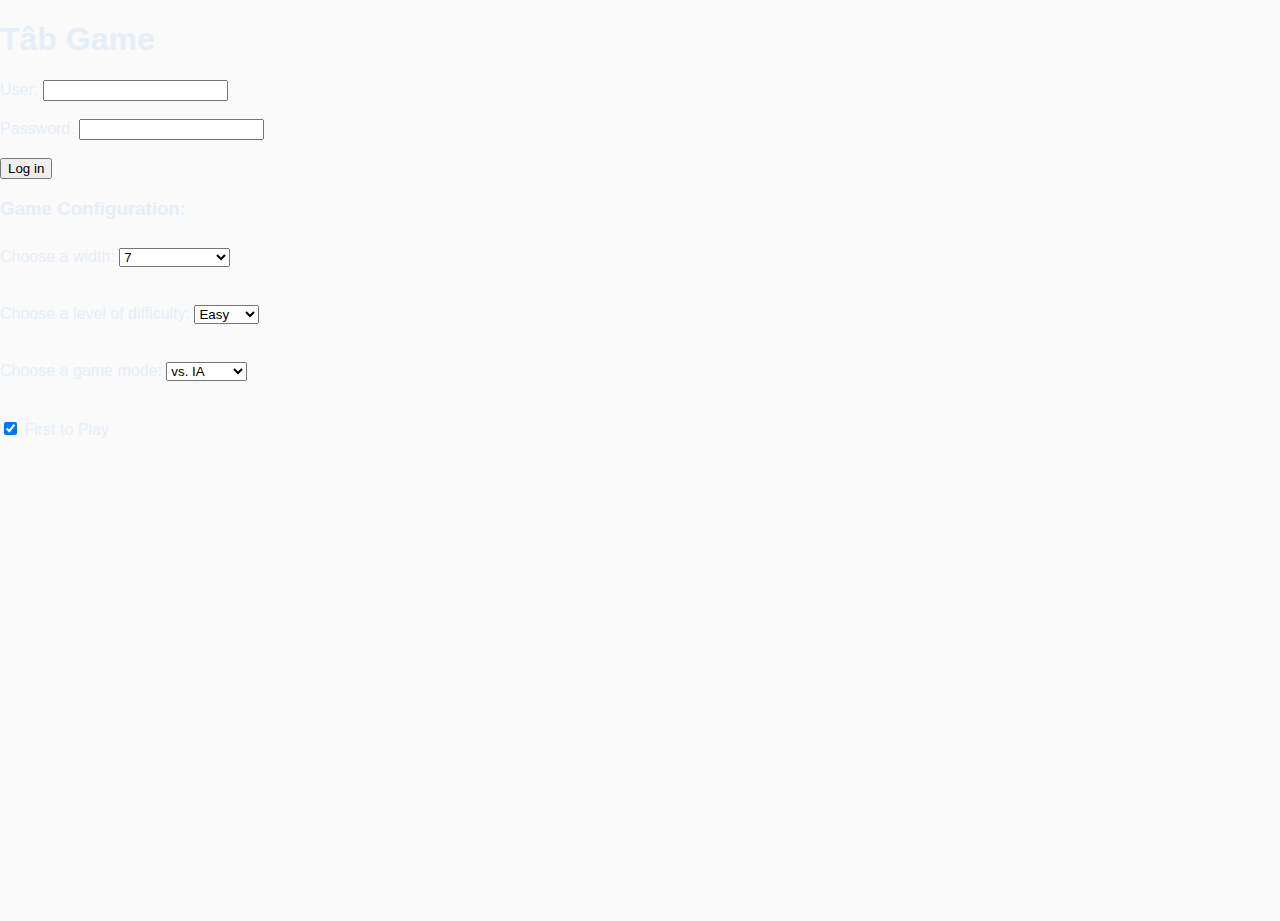
<file: index.html>
<!DOCTYPE html>
<html>
  <head>
    <meta charset="utf-8" />
    <title>Tâb Game</title>
    <link rel="stylesheet" type="text/css" media="screen" href="styles/style.css" />
    <!-- <script src='main.js'></script> -->
  </head>
  <body>
    <div>
      <h1>Tâb Game</h1>
      <form>
        <label for="user">User: </label>
        <input type="text" id="user" name="user"><br><br>
        <label for="pass">Password: </label>
        <input type="password" id="pass" name="pass"><br><br>
        <input type="submit" value="Log in">
      </form>
    </div>
    <div class="config">
      <h3>Game Configuration:</h3>
      <form>
        <label for="width"> Choose a width: </label>
        <select name="width" id="width" >
          <option value="7"> 7 </option>
          <option value="9"> 9 (mais usado)</option>
          <option value="11"> 11</option>
          <option value="13"> 13</option>
          <option value="15"> 15</option>
        </select>
      </form><br>
      <form>
        <label for="ia_lvl"> Choose a level of difficulty: </label>
        <select name="ia_lvl" id="ia_lvl" >
          <option value="easy"> Easy </option>
          <option value="normal"> Normal</option>
          <option value="hard"> Hard</option>
        </select>
      </form><br>
      <form>
        <label for="game_mode"> Choose a game mode: </label>
        <select name="game_mode" id="game_mode" >
          <option value="ia"> vs. IA </option>
          <option value="player"> vs. Player </option>
        </select>
      </form><br>
      <div>
        <input type="checkbox" id="first_to_play" name="first_to_play" checked />
        <label for="first_to_play">First to Play</label>
      </div>
    </div>
  </body>
</html>
</file>
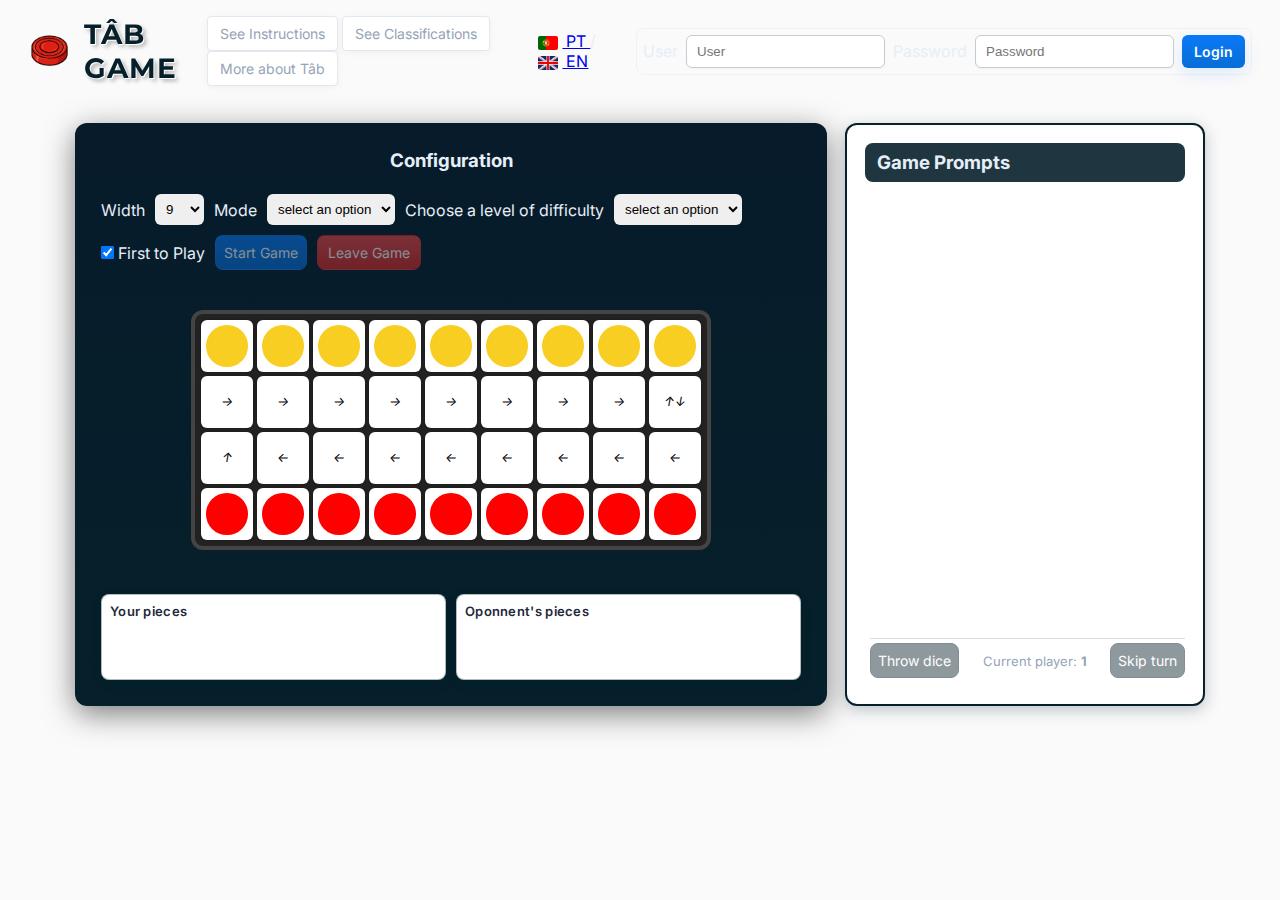
<file: TabGame/index.html>
<!DOCTYPE html>
<html lang="pt-PT">
  <!--lanuage-->
  <head>
    <meta charset="utf-8" />
    <meta name="viewport" content="width=device-width,initial-scale=1" />
    <!--responsive-->
    <title>Tâb Game</title>
    <link rel="stylesheet" href="styles/style.css" />
    <!--main style-->
    <script src="scripts/visualScript.js"></script>
    <!--style script-->
    <script src="scripts/languageScript.js"></script>
    <!--language script-->
    <script src="scripts/statsScript.js"></script>
    <!--stats script-->
    <script src="scripts/gameScript.js"></script>
    <!--game script-->
    <script src="scripts/ai.js"></script>
    <!--AI script-->
    <script src="scripts/leaderBoard.js"></script>
    <!--leaderboard script-->
    <link
      href="https://fonts.googleapis.com/css2?family=Montserrat:wght@400;500;700&display=swap"
      rel="stylesheet"
    />
    <!--Montserrat-->
    <link
      href="https://fonts.googleapis.com/css2?family=Inter:wght@400;500&family=Montserrat:wght@600;700&display=swap"
      rel="stylesheet"
    />
    <!--Inter-->
  </head>

  <body>
    <header class="header" role="banner">
      <div class="header-left">
        <img src="images/logo.png" alt="Tâb logo" class="logo_img" />
        <h1 id="title">Tâb Game</h1>
      </div>

      <div class="buttons">
        <!--Button to get Instructions-->
        <!-- Trigger/Open The Modal (window) -->
        <button id="myBtnInstructions">See instructions</button>
        <!-- The Modal -->
        <div id="myModalInstructions" class="modal" aria-hidden="true">
          <!-- Modal content -->
          <div class="modal-content" role="document">
            <button class="close" aria-label="Fechar">&times;</button>
            <div id="modalContentInstructions">
              <h3>How to play Tâb</h3>
              <h4>Introduction</h4>
              <p>
                Tâb is a two player running-fight board game played across the
                Middle East and North Africa.
              </p>
              <p>
                It's played on a rectangular board of 4 rows and an odd number
                of columns (typically 7-15).
              </p>
              <p>
                The two players sit opposite each other; each begins with a full
                outer row of pieces.
              </p>
              <hr />
              <h4>Setup</h4>
              <p>Choose an odd number of columns in the configuration panel.</p>
              <p>
                Each player's pieces will initially be displayed on the first
                row (bottow row from the player's perspective).
              </p>
              <hr />
              <h4>Dice</h4>
              <p>
                The game dice used is a combination of 4 wooden sticks. Each
                stickhas a lighter (flat) side and a darker (rounded) side.
              </p>
              <p>
                A throw is scored by counting the number of lighter sides facing
                up. The move value mapping used is the following.
              </p>
              <ul>
                <li>0 lighter -> 6 (Sitteh) Probabilidade: 6%</li>
                <li>1 lighter -> 1 (Tâb) Probabilidade: 25%</li>
                <li>2 lighter -> 2 (Itneyn) Probabilidade: 38%</li>
                <li>3 lighter -> 3 (Teláteh) Probabilidade: 25%</li>
                <li>4 lighter -> 4 (Arba'ah) Probabilidade: 6%</li>
              </ul>
              <p>
                Throws of 1,4 and 6 grant the player an extra throw; 2 and 3 end
                the player's turn.
              </p>
              <hr />
              <h4>Beginning of the match</h4>
              <p>
                At the start of the match, neither player may move until someone
                throws a tâb (1).
              </p>
              <hr />
              <h4>Movement</h4>
              <p>
                To move a piece, not just the first one, if it wasn't moved
                before, the player needs to throw a tâb. After that, that piece
                is "converted" and can move with every throw.
              </p>
              <p>
                A piece moves forward the exact number of squares shown by the
                throw. The board's layout indicates the allowed directions
              </p>
              <p>
                A piece can only move once to the last row, and can only do so
                if there are no pieces (with the same color) on the first row.
                If that happens, you skip your turn on the button "Skip turn".
              </p>
              <hr />
              <h4>Capturing</h4>
              <p>
                If a moving piece lands on one or more enemy pieces, those enemy
                pieces are knocked off the board and goes to the oponent's side.
              </p>
              <hr />
              <h4>Restrictions</h4>
              <p>
                No piece may return to its original home once it has left it,
                nor the fourth row if it has entered it once already. A piece
                can only enter the fourth row if there are no pieces on the
                player's original/first row.
              </p>
              <p></p>
              <hr />
              <h4>End of game</h4>
              <p>
                The game ends when one player has no pieces left on the board;
                the other player is the winner.
              </p>
            </div>
          </div>
        </div>
        <!--Button to get Classifications-->
        <!-- Trigger/Open The Modal (window) -->
        <button id="myBtnClassifications">See Classifications</button>
        <!-- The Modal -->
        <div id="myModalClassifications" class="modal" aria-hidden="true">
          <!-- Modal content -->
          <div class="modal-content" role="document">
            <section id="leaderboard-container" class="scrims-ladder">
              <div class="ladder-nav">
                <div class="ladder-nav--col ladder-title">
                  <h1 id="leaderboardTitle">Leaderboard</h1>
                  <br /><br />
                </div>
                <div class="ladder-nav--col">
                  <input
                    type="text"
                    id="leaderSearch"
                    class="ladder-search"
                    placeholder="Search User..."
                  />
                  <br />
                  <br />
                </div>
              </div>
              <button id="sortbtn">Sort: Descending ⬇️</button>

              <!-- Top row for the table -->
              <div class="ladder-nav--results">
                <div class="ladder-nav--results-col" id="rank">
                  <label>Rank</label>
                </div>
                <div class="ladder-nav--results-col" id="user">
                  <label>User</label>
                </div>
                <div class="ladder-nav--results-col" id="games_played">
                  <label>Games Played</label>
                </div>
                <div class="ladder-nav--results-col" id="games_won">
                  <label>Games Won</label>
                </div>
                <div class="ladder-nav--results-col" id="win_ratio">
                  <label>Win Ratio %</label>
                </div>
              </div>
              <!--Initial values and order when data is at 0-->
              <!-- Player 1 -->
              <div class="ladder-nav--results-players">
                <div class="results-col">
                  <span class="results-rank"
                    ><span class="positions">1</span></span
                  >
                </div>
                <div class="results-col">
                  <span class="results-user" id="player1">Jogador 1</span>
                </div>
                <div class="results-col"><span class="results-gp">0</span></div>
                <div class="results-col"><span class="results-gw">0</span></div>
                <div class="results-col">
                  <span class="results-ratio">0%</span>
                </div>
              </div>

              <!-- AI (easy) -->
              <div class="ladder-nav--results-players">
                <div class="results-col">
                  <span class="results-rank"
                    ><span class="positions">2</span></span
                  >
                </div>
                <div class="results-col">
                  <span class="results-user" id="easyIA">IA (easy)</span>
                </div>
                <div class="results-col"><span class="results-gp">0</span></div>
                <div class="results-col"><span class="results-gw">0</span></div>
                <div class="results-col">
                  <span class="results-ratio">0%</span>
                </div>
              </div>

              <!-- AI (normal) -->
              <div class="ladder-nav--results-players">
                <div class="results-col">
                  <span class="results-rank"
                    ><span class="positions">3</span></span
                  >
                </div>
                <div class="results-col">
                  <span class="results-user" id="normalIA">IA (normal)</span>
                </div>
                <div class="results-col"><span class="results-gp">0</span></div>
                <div class="results-col"><span class="results-gw">0</span></div>
                <div class="results-col">
                  <span class="results-ratio">0%</span>
                </div>
              </div>

              <!-- AI (hard) -->
              <div class="ladder-nav--results-players">
                <div class="results-col">
                  <span class="results-rank"
                    ><span class="positions">4</span></span
                  >
                </div>
                <div class="results-col">
                  <span class="results-user" id="hardIA">IA (hard)</span>
                </div>
                <div class="results-col"><span class="results-gp">0</span></div>
                <div class="results-col"><span class="results-gw">0</span></div>
                <div class="results-col">
                  <span class="results-ratio">0%</span>
                </div>
              </div>
            </section>
            <button class="close" aria-label="Fechar">&times;</button>
          </div>
        </div>
        <!--Button to get the game's history-->
        <!-- Trigger/Open The Modal (window) -->
        <button id="myBtnExtra">More about Tâb</button>
        <!-- The Modal -->
        <div id="myModalExtra" class="modal" aria-hidden="true">
          <!-- Modal content -->
          <div class="modal-content" role="document">
            <button class="close" aria-label="Fechar">&times;</button>
            <div id="modalContentExtra">
              <h3>Tâb's History</h3>
              <h4>Origins and Geographic Spread</h4>
              <p>
                Tâb is an ancient running-fight board game that originated in
                the Middle East and was once played widely across the Islamic
                world. Historical sources describe its spread from West Africa
                to Iran in the east, and from Turkey in the north to the island
                of Anjouan in the south.
              </p>
              <p>
                Across this vast area, numerous local variants developed: in
                North Africa the game was known as sîg, while in Somalia a
                related form called deleb was played. All these versions shared
                similar mechanics, involving racing and capturing pieces along
                intersecting paths.
              </p>
              <hr />
              <h4>Earliest Mentions and Linguistic Clues</h4>
              <p>
                The earliest known reference to Tâb appears in a poem from 1310,
                which mentions al-tâb wa-l-dukk, likely referring to an early
                version of the game. The exact origins are uncertain, but
                linguistic evidence suggests Eastern influences.
              </p>
              <p>
                The Arabic word tâb refers to the throwing sticks used to
                determine movement, while seega (another related term) denotes
                the board itself. As trade routes connected Africa, Arabia, and
                Asia, the game traveled with merchants and pilgrims, reaching as
                far east as India and as far west as Tripoli.
              </p>
              <hr />
              <h4>Social Context and Historical Accounts</h4>
              <p>
                Tâb was especially popular among the poorer classes of Egypt,
                where it continued to be played well into the 19th century. The
                English traveler Edward William Lane recorded detailed
                descriptions of its rules and play in the 1820s, making his work
                one of the most complete surviving accounts of the game.
              </p>
              <p>
                Following Lane’s writings, scholars such as Murray, Bell, and
                Parlett helped to revive interest in Tâb during the 20th
                century. Archaeological evidence from the eastern Mediterranean
                also confirmed the game’s widespread use among people of all
                social classes, from commoners to merchants and travelers.
              </p>
              <hr />
              <h4>Gameplay and Symbolism</h4>
              <p>
                Tâb is a war game, typically played on a board of three or four
                rows. It belongs to a broader family of “running fight”
                games—similar to the Indian Tablan and Scandinavian Daldøs—in
                which each player’s pieces race around the board in opposite
                directions, capturing enemy pieces when paths intersect.
              </p>
              <p>
                A distinctive feature of Tâb is its conversion mechanic. When a
                player throws a special result known as a tâb (often equivalent
                to a “1” in modern dice), one of their pieces is converted from
                a Christian (unconverted) to a Muslim (converted). Only the
                converted pieces can move freely and participate in captures.
                This rule likely reflects the game’s cultural and religious
                symbolism, merging strategic gameplay with metaphors drawn from
                the medieval Islamic world.
              </p>
              <hr />
              <h4>Decline and Rediscovery</h4>
              <p>
                By the late medieval period, Tâb had spread across much of the
                Islamic world, becoming one of the most recognizable traditional
                games of the region. It gradually declined during the 19th
                century, though travelers and ethnographers continued to
                document it.
              </p>
              <p>
                In the 20th century, archaeologists rediscovered boards and
                references to Tâb throughout the eastern Mediterranean,
                confirming its deep historical roots. Its endurance for
                centuries across continents makes it a rare example of a
                traditional board game whose rules, terminology, and symbolic
                meaning have survived largely intact through both oral tradition
                and written record.
              </p>
            </div>
          </div>
        </div>
      </div>
      <div class="lang-switch">
        <!--language switcher-->
        <a href="#" id="langPT">
          <img
            src="images/pt-flag.png"
            alt="Bandeira de Portugal"
            class="flag-icon"
          />
          PT
        </a>
        /
        <a href="#" id="langEN">
          <img src="images/uk-flag.png" alt="UK flag" class="flag-icon" /> EN
        </a>
      </div>
      <!--Login form-->
      <form class="authForm" aria-label="Login">
        <label for="user" class="sr-only">User</label>
        <input id="user" name="user" type="text" placeholder="User" />
        <label for="pass" class="sr-only">Password</label>
        <input id="pass" name="pass" type="password" placeholder="Password" />
        <button type="submit" class="authBtn">Login</button>
      </form>
    </header>
    <!--Board, config, player sides and chat bot-->
    <main class="main-area-box" role="application">
      <div class="main-area">
        <!-- LEFT: board + config + captured pieces -->
        <section class="board-wrapper" aria-label="Área do tabuleiro">
          <div class="config">
            <h3 id="configTitle">Configuration</h3>
            <div class="controls-row">
              <!-- board width selection + game mode + IA level + first to play + play/leave buttons -->
              <label for="width" id="width1">Width:</label>
              <select id="width" name="width">
                <option value="7">7</option>
                <option value="9" selected>9</option>
                <option value="11">11</option>
                <option value="13">13</option>
                <option value="15">15</option>
              </select>

              <label for="game_mode" id="mode">Mode:</label>
              <select id="game_mode">
                <option disabled selected value id="optionMode">
                  select an option
                </option>
                <option value="player" id="player">vs Player</option>
                <option value="ia" id="ia">vs IA</option>
              </select>

              <label for="ia_lvl" id="lvl">
                Choose a level of difficulty:
              </label>
              <select name="ia_lvl" id="ia_lvl">
                <option disabled selected value id="optionIA">
                  select an option
                </option>
                <option value="easy" id="easy">Easy</option>
                <option value="normal" id="normal">Normal</option>
                <option value="hard" id="hard">Hard</option>
              </select>

              <label>
                <input type="checkbox" id="first_to_play" checked /> First to
                Play
              </label>

              <button id="playButton" class="playButton">Start Game</button>
              <button id="leaveButton" class="leaveButton" disabled>
                Leave Game
              </button>
            </div>
          </div>
          <div class="arena" id="arena">
            <!--pop up of data injected by JS-->
          </div>

          <!-- board: responsive grid, columns defined by JS -->
          <div id="gameBoard" class="game-board" aria-label="Tabuleiro do jogo">
            <!-- cells are injected by JS -->
          </div>

          <!-- captured pieces area -->
          <div class="captured">
            <div class="captured-col">
              <div class="captured-title" id="captured_one">Your pieces</div>
              <div id="capturedP1" class="captured-list"></div>
            </div>
            <div class="captured-col">
              <div class="captured-title" id="captured_two">
                Oponnent's pieces
              </div>
              <div id="capturedP2" class="captured-list"></div>
            </div>
          </div>
        </section>

        <!-- RIGHT: chat-like turn prompts -->
        <aside class="chat" aria-label="Prompts de turno">
          <div class="chat-header">
            <h3 id="prompts">Game prompts</h3>
          </div>

          <div
            id="messages"
            class="messages"
            role="log"
            aria-live="polite"
            aria-atomic="false"
          ></div>

          <div class="input-area">
            <!--Buttons to play and current player number-->
            <button id="throwDiceBtn" class="link-button">Throw dice</button>
            <div class="current-player" id="current">
              Current player: <strong id="currentPlayer">1</strong>
            </div>
            <button id="nextTurn" class="link-button">Skip turn</button>
          </div>
        </aside>
      </div>
    </main>
  </body>
</html>
</file>
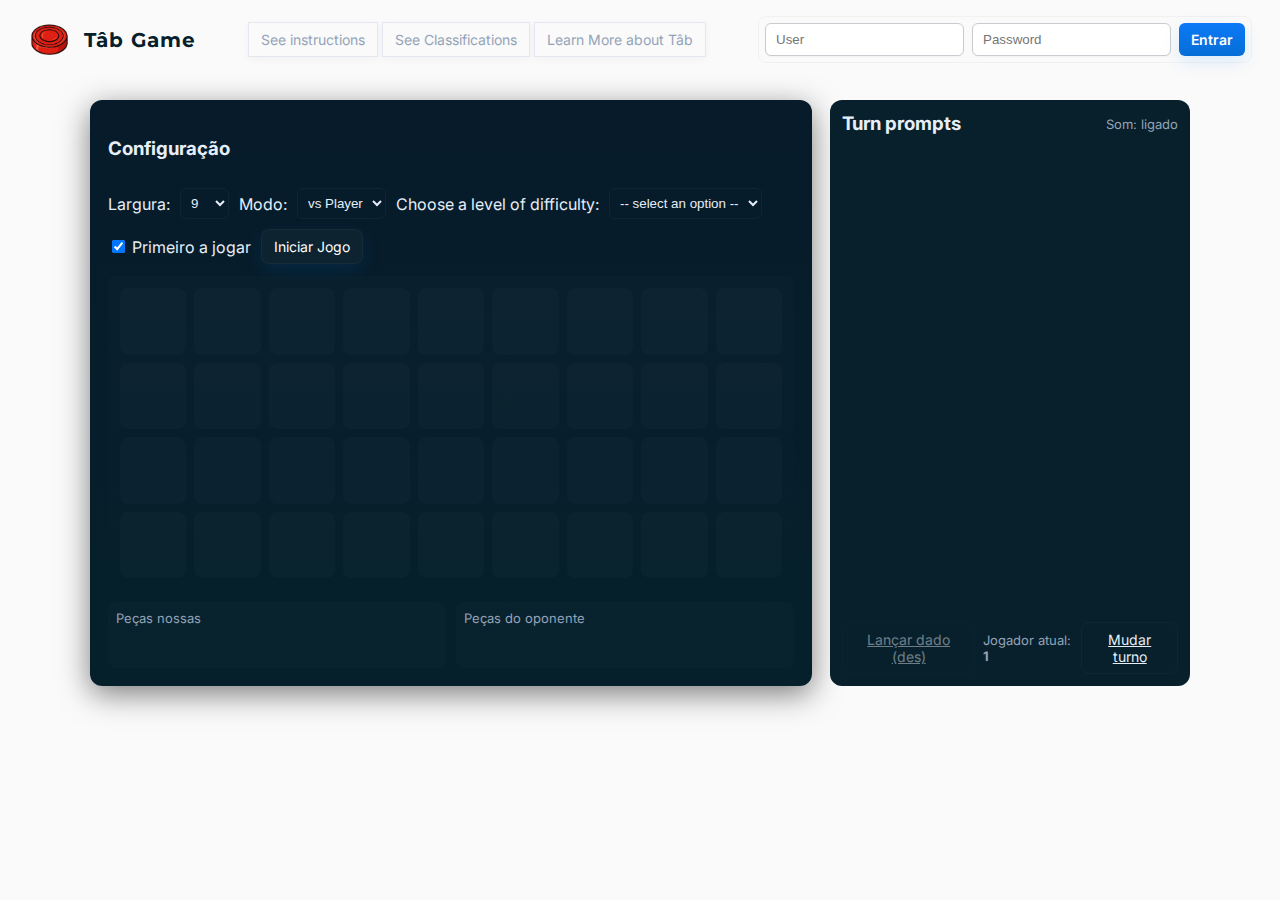
<file: test/index.html>
<!doctype html>
<html lang="pt-PT">

<head>
    <meta charset="utf-8" />
    <meta name="viewport" content="width=device-width,initial-scale=1" />
    <title>Tâb Game</title>
    <link rel="stylesheet" href="style.css">
    <script src="visualScript.js"></script>
    <link href="https://fonts.googleapis.com/css2?family=Montserrat:wght@400;500;700&display=swap" rel="stylesheet">
  <!--Montserrat-->
  <link href="https://fonts.googleapis.com/css2?family=Inter:wght@400;500&family=Montserrat:wght@600;700&display=swap"
    rel="stylesheet"> <!--Inter-->
</head>

<body>
    <header class="header" role="banner">
        <div class="header-left">
            <img src="images/logo.png" alt="Tâb logo" class="logo_img">
            <h1>Tâb Game</h1>
        </div>

        
      <div class="buttons">
        <!--Button to get Instructions-->
        <!-- Trigger/Open The Modal (window) -->
        <button id="myBtnInstructions">See instructions</button>
        <!-- The Modal -->
        <div id="myModalInstructions" class="modal" aria-hidden="true">
          <!-- Modal content -->
          <div class="modal-content" role="document">
            <button class="close" aria-label="Fechar">&times;</button>
            <h3>Instructions</h3>
            <h3>How to play Tâb</h3>
            <h4>Introduction</h4>
            <p>Tâb is a two player running-fight board game played across the Middle East and North Africa.</p>
            <p>It's played on a rectangular board of 4 rows and an odd number of columns (typically 7-15).</p>
            <p>The two players sit opposite each other; each begins with a full outer row of pieces.</p>
            <hr>
            <h4>Setup</h4>
            <p>Choose an odd number of columns in the configuration panel.</p>
            <p>Each player's pieces will initially be displayed on the first row (bottow row from the player's
              perspective).
            </p>
            <hr>
            <h4>Dice</h4>
            <p>The game dice used is a combination of 4 wooden sticks. Each stickhas a lighter (flat) side and a darker
              (rounded) side.</p>
            <p>A throw is scored by counting the number of lighter sides facing up. The move value mapping used is the
              following.</p>
            <ul>
              <li>0 lighter -> 6 (special)</li>
              <li>1 lighter -> 1 (tâb/required as the first move)</li>
              <li>2 lighter -> 2</li>
              <li>3 lighter -> 3</li>
              <li>4 lighter -> 4</li>
            </ul>
            <p>Throws of 1,4 and 6 grant the player an extra throw; 2 and 3 end the player's turn.</p>
            <hr>
            <h4>Beginning of the match</h4>
            <p>At the start of the match, neither player may move until someone throws a tâb (1). </p>
            <hr>
            <h4>Movement</h4>
            <p>To move a piece, not just the first one, if it wasn't moved before, the player needs to throw a tâb. After that, that piece is "converted" and can move with every throw.</p>
            <p>A piece moves forward the exact number of squares shown by the throw. The board's layout indicates the
              allowed directions</p>
            <p>A piece can only move once to the last row, and can only do so if there are no pieces (with the same
              color)
              on the first row.</p>
            <hr>
            <h4>Capturing</h4>
            <p>If a moving piece lands on one or more enemy pieces, those enemy pieces are knocked off the board and
              goes
              to
              the oponent's side.</p>
            <hr>
            <h4>Restrictions</h4>
            <p>No piece may return to its original home once it has left it.</p>
            <p></p>
            <hr>
            <h4>End of game</h4>
            <p>The game ends when one player has no pieces left on the board; the other player is the winner.</p>
          </div>
        </div>
        <!--Button to get Classifications-->
        <!-- Trigger/Open The Modal (window) -->
        <button id="myBtnClassifications">See Classifications</button>
        <!-- The Modal -->
        <div id="myModalClassifications" class="modal" aria-hidden="true">
          <!-- Modal content -->
          <div class="modal-content" role="document">
            <button class="close" aria-label="Fechar">&times;</button>
            <h3>Classifications</h3>
            <p>Table with rank, user and number of wins (IA included)</p>
          </div>
        </div>
        <!--Button to get the game's history-->
        <!-- Trigger/Open The Modal (window) -->
        <button id="myBtnExtra">Learn More about Tâb</button>
        <!-- The Modal -->
        <div id="myModalExtra" class="modal" aria-hidden="true">
          <!-- Modal content -->
          <div class="modal-content" role="document">
            <button class="close" aria-label="Fechar">&times;</button>
            <h3>Tâb's History</h3>
            <h4>Origins and Geographic Spread</h4>
            <p>Tâb is an ancient running-fight board game that originated in the Middle East and was once played widely across the Islamic world. Historical sources describe its spread from West Africa to Iran in the east, and from Turkey in the north to the island of Anjouan in the south.</p>
            <p>Across this vast area, numerous local variants developed: in North Africa the game was known as sîg, while in Somalia a related form called deleb was played. All these versions shared similar mechanics, involving racing and capturing pieces along intersecting paths.</p>
            <p><img src="images/board.gif" alt="tâb board" style="display: block; margin: 0 auto;"></p>
            <hr>
            <h4>Earliest Mentions and Linguistic Clues</h4>
            <p>The earliest known reference to Tâb appears in a poem from 1310, which mentions al-tâb wa-l-dukk, likely referring to an early version of the game. The exact origins are uncertain, but linguistic evidence suggests Eastern influences.</p>
            <p>The Arabic word tâb refers to the throwing sticks used to determine movement, while seega (another related term) denotes the board itself. As trade routes connected Africa, Arabia, and Asia, the game traveled with merchants and pilgrims, reaching as far east as India and as far west as Tripoli.</p>
            <hr>
            <h4>Social Context and Historical Accounts</h4>
            <p>Tâb was especially popular among the poorer classes of Egypt, where it continued to be played well into the 19th century. The English traveler Edward William Lane recorded detailed descriptions of its rules and play in the 1820s, making his work one of the most complete surviving accounts of the game.</p>
            <p>Following Lane’s writings, scholars such as Murray, Bell, and Parlett helped to revive interest in Tâb during the 20th century. Archaeological evidence from the eastern Mediterranean also confirmed the game’s widespread use among people of all social classes, from commoners to merchants and travelers.</p>
            <hr>
            <h4>Gameplay and Symbolism</h4>
            <p>Tâb is a war game, typically played on a board of three or four rows. It belongs to a broader family of “running fight” games—similar to the Indian Tablan and Scandinavian Daldøs—in which each player’s pieces race around the board in opposite directions, capturing enemy pieces when paths intersect.</p>
            <p>A distinctive feature of Tâb is its conversion mechanic. When a player throws a special result known as a tâb (often equivalent to a “1” in modern dice), one of their pieces is converted from a Christian (unconverted) to a Muslim (converted). Only the converted pieces can move freely and participate in captures.
              This rule likely reflects the game’s cultural and religious symbolism, merging strategic gameplay with metaphors drawn from the medieval Islamic world.</p>
            <hr>
            <h4>Decline and Rediscovery</h4>
            <p>By the late medieval period, Tâb had spread across much of the Islamic world, becoming one of the most recognizable traditional games of the region. It gradually declined during the 19th century, though travelers and ethnographers continued to document it.</p>
            <p>In the 20th century, archaeologists rediscovered boards and references to Tâb throughout the eastern Mediterranean, confirming its deep historical roots. Its endurance for centuries across continents makes it a rare example of a traditional board game whose rules, terminology, and symbolic meaning have survived largely intact through both oral tradition and written record.</p>

          </div>
        </div>
      </div>

        <form class="authForm" aria-label="Login">
            <label for="user" class="sr-only">User</label>
            <input id="user" name="user" type="text" placeholder="User">
            <label for="pass" class="sr-only">Password</label>
            <input id="pass" name="pass" type="password" placeholder="Password">
            <button type="submit" class="authBtn">Entrar</button>
        </form>
    </header>

    <main class="main-area" role="application">
        <!-- LEFT: board + config + captured pieces -->
        <section class="board-wrapper" aria-label="Área do tabuleiro">
            <div class="config">
                <h3>Configuração</h3>
                <div class="controls-row">
                    <label for="width">Largura:</label>
                    <select id="width" name="width">
                        <option value="7">7</option>
                        <option value="9" selected>9</option>
                        <option value="11">11</option>
                        <option value="13">13</option>
                        <option value="15">15</option>
                    </select>

                    <label for="game_mode">Modo:</label>
                    <select id="game_mode">
                        <option value="player">vs Player</option>
                        <option value="ia">vs IA</option>
                    </select>

                    <label for="ia_lvl"> Choose a level of difficulty: </label>
                    <select name="ia_lvl" id="ia_lvl">
                        <option disabled selected value> -- select an option -- </option>
                        <option value="easy"> Easy </option>
                        <option value="normal"> Normal</option>
                        <option value="hard"> Hard</option>
                    </select>

                    <label>
                        <input type="checkbox" id="first_to_play" checked> Primeiro a jogar
                    </label>

                    <button id="playButton" class="playButton">Iniciar Jogo</button>
                </div>
            </div>

            <!-- board: grid responsiva, colunas definidas via JS -->
            <div id="gameBoard" class="game-board" aria-label="Tabuleiro do jogo">
                <!-- cells são injetadas por JS segundo largura selecionada -->
            </div>

            <!-- captured pieces area -->
            <div class="captured">
                <div class="captured-col">
                    <div class="captured-title">Peças nossas</div>
                    <div id="capturedP1" class="captured-list"></div>
                </div>
                <div class="captured-col">
                    <div class="captured-title">Peças do oponente</div>
                    <div id="capturedP2" class="captured-list"></div>
                </div>
            </div>
        </section>

        <!-- RIGHT: chat-like turn prompts -->
        <aside class="chat" aria-label="Prompts de turno">
            <div class="chat-header">
                <h3>Turn prompts</h3>
                <div id="toggleMute" class="toggle">Som: ligado</div>
            </div>

            <div id="messages" class="messages" role="log" aria-live="polite" aria-atomic="false"></div>

            <div class="input-area">
                <button id="simDice" class="link-button" disabled title="Ainda não implementado">Lançar dado
                    (des)</button>
                <div class="current-player">Jogador atual: <strong id="currentPlayer">1</strong></div>
                <button id="nextTurn" class="link-button">Mudar turno</button>
            </div>
        </aside>
    </main>


</body>

</html>
</file>
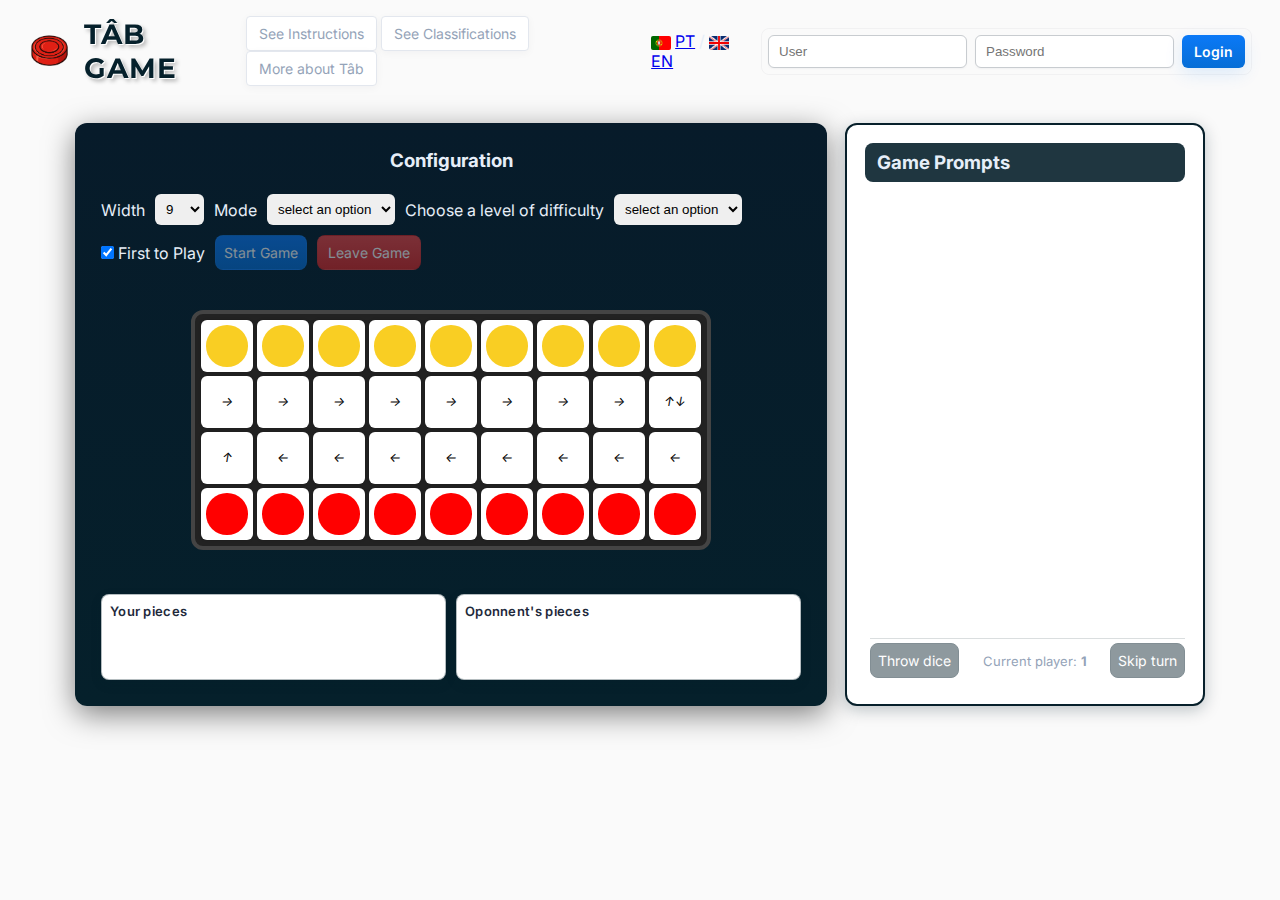
<file: trabalho/index.html>
<!DOCTYPE html>
<html lang="en"> <!--lanuage-->
  <head>
    <meta charset="utf-8">
    <meta name="viewport" content="width">
    <title>Tâb Game</title>
    <link rel="stylesheet" href="styles/style.css"> <!--main style-->
    <script src="scripts/authenticationScript.js" defer></script> <!--authentication script-->
    <script src="scripts/visualScript.js"></script> <!--style script-->
    <script src="scripts/languageScript.js"></script> <!--language script-->
    <script src="scripts/statsScript.js"></script> <!--stats script-->
    <script src="scripts/gameScript.js"></script> <!--game script-->
    <script src="scripts/ai.js"></script> <!--AI script-->
    <script src="scripts/leaderBoard.js"></script> <!--leaderboard script-->
    <link href="https://fonts.googleapis.com/css2?family=Montserrat:wght@400;500;700&display=swap" rel="stylesheet"> <!--Montserrat-->
    <link href="https://fonts.googleapis.com/css2?family=Inter:wght@400;500&family=Montserrat:wght@600;700&display=swap" rel="stylesheet"> <!--Inter-->
  </head>

  <body>
    <header class="header">
      <div class="header-left">
        <img src="images/logo.png" alt="Tâb logo" class="logo_img">
        <h1 id="title">Tâb Game</h1>
      </div>

      <div class="buttons">
        <!--Button to get Instructions-->
        <!-- Trigger/Open The Modal (window) -->
        <button id="myBtnInstructions">See instructions</button>
        <!-- The Modal -->
        <div id="myModalInstructions" class="modal" aria-hidden="true">
          <!-- Modal content -->
          <div class="modal-content" role="document">
            <button class="close" aria-label="Fechar">&times;</button>
            <div id="modalContentInstructions">
              <h3>How to play Tâb</h3>
              <h4>Introduction</h4>
              <p>
                Tâb is a two player running-fight board game played across the
                Middle East and North Africa.
              </p>
              <p>
                It's played on a rectangular board of 4 rows and an odd number
                of columns (typically 7-15).
              </p>
              <p>
                The two players sit opposite each other; each begins with a full
                outer row of pieces.
              </p>
              <hr>
              <h4>Setup</h4>
              <p>Choose an odd number of columns in the configuration panel.</p>
              <p>
                Each player's pieces will initially be displayed on the first
                row (bottow row from the player's perspective).
              </p>
              <hr>
              <h4>Dice</h4>
              <p>
                The game dice used is a combination of 4 wooden sticks. Each
                stickhas a lighter (flat) side and a darker (rounded) side.
              </p>
              <p>
                A throw is scored by counting the number of lighter sides facing
                up. The move value mapping used is the following.
              </p>
              <ul>
                <li>0 lighter -> 6 (Sitteh) Probabilidade: 6%</li>
                <li>1 lighter -> 1 (Tâb) Probabilidade: 25%</li>
                <li>2 lighter -> 2 (Itneyn) Probabilidade: 38%</li>
                <li>3 lighter -> 3 (Teláteh) Probabilidade: 25%</li>
                <li>4 lighter -> 4 (Arba'ah) Probabilidade: 6%</li>
              </ul>
              <p>
                Throws of 1,4 and 6 grant the player an extra throw; 2 and 3 end
                the player's turn.
              </p>
              <hr>
              <h4>Beginning of the match</h4>
              <p>
                At the start of the match, neither player may move until someone
                throws a tâb (1).
              </p>
              <hr>
              <h4>Movement</h4>
              <p>
                To move a piece, not just the first one, if it wasn't moved
                before, the player needs to throw a tâb. After that, that piece
                is "converted" and can move with every throw.
              </p>
              <p>
                A piece moves forward the exact number of squares shown by the
                throw. The board's layout indicates the allowed directions
              </p>
              <p>
                A piece can only move once to the last row, and can only do so
                if there are no pieces (with the same color) on the first row.
                If that happens, you skip your turn on the button "Skip turn".
              </p>
              <hr>
              <h4>Capturing</h4>
              <p>
                If a moving piece lands on one or more enemy pieces, those enemy
                pieces are knocked off the board and goes to the oponent's side.
              </p>
              <hr>
              <h4>Restrictions</h4>
              <p>
                No piece may return to its original home once it has left it,
                nor the fourth row if it has entered it once already. A piece
                can only enter the fourth row if there are no pieces on the
                player's original/first row.
              </p>
              <p></p>
              <hr>
              <h4>End of game</h4>
              <p>
                The game ends when one player has no pieces left on the board;
                the other player is the winner.
              </p>
            </div>
          </div>
        </div>
        <!--Button to get Classifications-->
        <!-- Trigger/Open The Modal (window) -->
        <button id="myBtnClassifications">See Classifications</button>
        <!-- The Modal -->
        <div id="myModalClassifications" class="modal" aria-hidden="true">
          <!-- Modal content -->
          <div class="modal-content" role="document">
            <section id="leaderboard-container" class="scrims-ladder">
              <div class="ladder-nav">
                <div class="ladder-nav--col ladder-title">
                  <h2 id="leaderboardTitle">Leaderboard</h2>
                  <br><br>
                </div>
                <div class="ladder-nav--col">
                  <input
                    type="text"
                    id="leaderSearch"
                    class="ladder-search"
                    placeholder="Search User..."
                  >
                  <br>
                  <br>
                </div>
              </div>
              <button id="sortbtn">Sort: Descending ⬇️</button>

              <!-- Top row for the table -->
              <div class="ladder-nav--results">
                <div class="ladder-nav--results-col" id="rank">
                  <label>Rank</label>
                </div>
                <div class="ladder-nav--results-col" id="user1">
                  <label>User</label>
                </div>
                <div class="ladder-nav--results-col" id="games_played">
                  <label>Games Played</label>
                </div>
                <div class="ladder-nav--results-col" id="games_won">
                  <label>Games Won</label>
                </div>
                <div class="ladder-nav--results-col" id="win_ratio">
                  <label>Win Ratio %</label>
                </div>
              </div>
              <!--Initial values and order when data is at 0-->
              <!-- Player 1 -->
              <div class="ladder-nav--results-players">
                <div class="results-col">
                  <span class="results-rank"
                    ><span class="positions">1</span></span
                  >
                </div>
                <div class="results-col">
                  <span class="results-user" id="player1">Jogador 1</span>
                </div>
                <div class="results-col"><span class="results-gp">0</span></div>
                <div class="results-col"><span class="results-gw">0</span></div>
                <div class="results-col">
                  <span class="results-ratio">0%</span>
                </div>
              </div>

              <!-- AI (easy) -->
              <div class="ladder-nav--results-players">
                <div class="results-col">
                  <span class="results-rank"
                    ><span class="positions">2</span></span
                  >
                </div>
                <div class="results-col">
                  <span class="results-user" id="easyIA">IA (easy)</span>
                </div>
                <div class="results-col"><span class="results-gp">0</span></div>
                <div class="results-col"><span class="results-gw">0</span></div>
                <div class="results-col">
                  <span class="results-ratio">0%</span>
                </div>
              </div>

              <!-- AI (normal) -->
              <div class="ladder-nav--results-players">
                <div class="results-col">
                  <span class="results-rank"
                    ><span class="positions">3</span></span
                  >
                </div>
                <div class="results-col">
                  <span class="results-user" id="normalIA">IA (normal)</span>
                </div>
                <div class="results-col"><span class="results-gp">0</span></div>
                <div class="results-col"><span class="results-gw">0</span></div>
                <div class="results-col">
                  <span class="results-ratio">0%</span>
                </div>
              </div>

              <!-- AI (hard) -->
              <div class="ladder-nav--results-players">
                <div class="results-col">
                  <span class="results-rank"
                    ><span class="positions">4</span></span
                  >
                </div>
                <div class="results-col">
                  <span class="results-user" id="hardIA">IA (hard)</span>
                </div>
                <div class="results-col"><span class="results-gp">0</span></div>
                <div class="results-col"><span class="results-gw">0</span></div>
                <div class="results-col">
                  <span class="results-ratio">0%</span>
                </div>
              </div>
            </section>
            <button class="close" aria-label="Fechar">&times;</button>
          </div>
        </div>
        <!--Button to get the game's history-->
        <!-- Trigger/Open The Modal (window) -->
        <button id="myBtnExtra">More about Tâb</button>
        <!-- The Modal -->
        <div id="myModalExtra" class="modal" aria-hidden="true">
          <!-- Modal content -->
          <div class="modal-content" role="document">
            <button class="close" aria-label="Fechar">&times;</button>
            <div id="modalContentExtra">
              <h3>Tâb's History</h3>
              <h4>Origins and Geographic Spread</h4>
              <p>
                Tâb is an ancient running-fight board game that originated in
                the Middle East and was once played widely across the Islamic
                world. Historical sources describe its spread from West Africa
                to Iran in the east, and from Turkey in the north to the island
                of Anjouan in the south.
              </p>
              <p>
                Across this vast area, numerous local variants developed: in
                North Africa the game was known as sîg, while in Somalia a
                related form called deleb was played. All these versions shared
                similar mechanics, involving racing and capturing pieces along
                intersecting paths.
              </p>
              <hr>
              <h4>Earliest Mentions and Linguistic Clues</h4>
              <p>
                The earliest known reference to Tâb appears in a poem from 1310,
                which mentions al-tâb wa-l-dukk, likely referring to an early
                version of the game. The exact origins are uncertain, but
                linguistic evidence suggests Eastern influences.
              </p>
              <p>
                The Arabic word tâb refers to the throwing sticks used to
                determine movement, while seega (another related term) denotes
                the board itself. As trade routes connected Africa, Arabia, and
                Asia, the game traveled with merchants and pilgrims, reaching as
                far east as India and as far west as Tripoli.
              </p>
              <hr>
              <h4>Social Context and Historical Accounts</h4>
              <p>
                Tâb was especially popular among the poorer classes of Egypt,
                where it continued to be played well into the 19th century. The
                English traveler Edward William Lane recorded detailed
                descriptions of its rules and play in the 1820s, making his work
                one of the most complete surviving accounts of the game.
              </p>
              <p>
                Following Lane’s writings, scholars such as Murray, Bell, and
                Parlett helped to revive interest in Tâb during the 20th
                century. Archaeological evidence from the eastern Mediterranean
                also confirmed the game’s widespread use among people of all
                social classes, from commoners to merchants and travelers.
              </p>
              <hr>
              <h4>Gameplay and Symbolism</h4>
              <p>
                Tâb is a war game, typically played on a board of three or four
                rows. It belongs to a broader family of “running fight”
                games—similar to the Indian Tablan and Scandinavian Daldøs—in
                which each player’s pieces race around the board in opposite
                directions, capturing enemy pieces when paths intersect.
              </p>
              <p>
                A distinctive feature of Tâb is its conversion mechanic. When a
                player throws a special result known as a tâb (often equivalent
                to a “1” in modern dice), one of their pieces is converted from
                a Christian (unconverted) to a Muslim (converted). Only the
                converted pieces can move freely and participate in captures.
                This rule likely reflects the game’s cultural and religious
                symbolism, merging strategic gameplay with metaphors drawn from
                the medieval Islamic world.
              </p>
              <hr>
              <h4>Decline and Rediscovery</h4>
              <p>
                By the late medieval period, Tâb had spread across much of the
                Islamic world, becoming one of the most recognizable traditional
                games of the region. It gradually declined during the 19th
                century, though travelers and ethnographers continued to
                document it.
              </p>
              <p>
                In the 20th century, archaeologists rediscovered boards and
                references to Tâb throughout the eastern Mediterranean,
                confirming its deep historical roots. Its endurance for
                centuries across continents makes it a rare example of a
                traditional board game whose rules, terminology, and symbolic
                meaning have survived largely intact through both oral tradition
                and written record.
              </p>
            </div>
          </div>
        </div>
      </div>
      <div class="lang-switch"> <!--language switcher-->
        <a href="#" id="langPT"><img src="images/pt-flag.png" alt="Bandeira de Portugal" class="flag-icon">PT</a>  /  
        <a href="#" id="langEN"><img src="images/uk-flag.png" alt="UK flag" class="flag-icon">EN</a>
      </div>
      <!--Login form-->
      <form id="loginForm" class="authForm" aria-label="Login">
        <label for="user" class="loginInput">User</label>
        <input id="user" name="user" type="text" placeholder="User">
        <label for="pass" class="loginInput">Password</label>
        <input id="pass" name="pass" type="password" placeholder="Password">
        <button type="button" class="authBtn" id="loginBtn">Login</button>
      </form>
      <div id="userInfo" class="user_info" hidden> <!-- for now, if clicked on Login button, the user logs in without a username, just to see future features-->
        <span id="userName" class="username"></span>
        <button id="logoutBtn" type="button" class="authBtn">Logout</button>
      </div>
    </header>
    <!--Board, config, player sides and chat bot-->
    <main class="main-area-box">
      <div class="main-area">
        <!-- LEFT: board + config + captured pieces -->
        <section class="board-wrapper" aria-label="Área do tabuleiro">
          <div class="config">
            <h3 id="configTitle">Configuration</h3>
            <div class="controls-row">
              <!-- board width selection + game mode + IA level + first to play + play/leave buttons -->
              <label for="width" id="width1">Width:</label>
              <select id="width" name="width">
                <option value="7">7</option>
                <option value="9" selected>9</option>
                <option value="11">11</option>
                <option value="13">13</option>
                <option value="15">15</option>
              </select>

              <label for="game_mode" id="mode">Mode:</label>
              <select id="game_mode">
                <option disabled selected value id="optionMode">
                  select an option
                </option>
                <option value="player" id="player">vs Player</option>
                <option value="ia" id="ia">vs IA</option>
              </select>

              <label for="ia_lvl" id="lvl">
                Choose a level of difficulty:
              </label>
              <select name="ia_lvl" id="ia_lvl">
                <option disabled selected value id="optionIA">
                  select an option
                </option>
                <option value="easy" id="easy">Easy</option>
                <option value="normal" id="normal">Normal</option>
                <option value="hard" id="hard">Hard</option>
              </select>

              <label>
                <input type="checkbox" id="first_to_play" checked> First to
                Play
              </label>

              <button id="playButton" class="playButton">Start Game</button>
              <button id="leaveButton" class="leaveButton" disabled>Leave Game</button>
            </div>
          </div>
          <div class="arena" id="arena">
            <!--pop up of data injected by JS-->
          </div>

          <!-- board: responsive grid, columns defined by JS -->
          <div id="gameBoard" class="game-board" role="region" aria-label="Tabuleiro do jogo">
            <!-- cells are injected by JS -->
          </div>

          <!-- captured pieces area -->
          <div class="captured">
            <div class="captured-col">
              <div class="captured-title" id="captured_one">Your pieces</div>
              <div id="capturedP1" class="captured-list"></div>
            </div>
            <div class="captured-col">
              <div class="captured-title" id="captured_two">Oponnent's pieces</div>
              <div id="capturedP2" class="captured-list"></div>
            </div>
          </div>
        </section>

        <!-- RIGHT: chat-like turn prompts -->
        <aside class="chat" aria-label="Prompts de turno">
          <div class="chat-header">
            <h3 id="prompts">Game prompts</h3>
          </div>

          <div
            id="messages"
            class="messages"
            role="log"
            aria-live="polite"
            aria-atomic="false"
          ></div>

          <div class="input-area"> <!--Buttons to play and current player number-->
            <button id="throwDiceBtn" class="link-button">Throw dice</button>
            <div class="current-player" id="current">Current player: <strong id="currentPlayer">1</strong>
            </div>
            <button id="nextTurn" class="link-button">Skip turn</button>
          </div>
        </aside>
      </div>
    </main>
  </body>
</html>
</file>
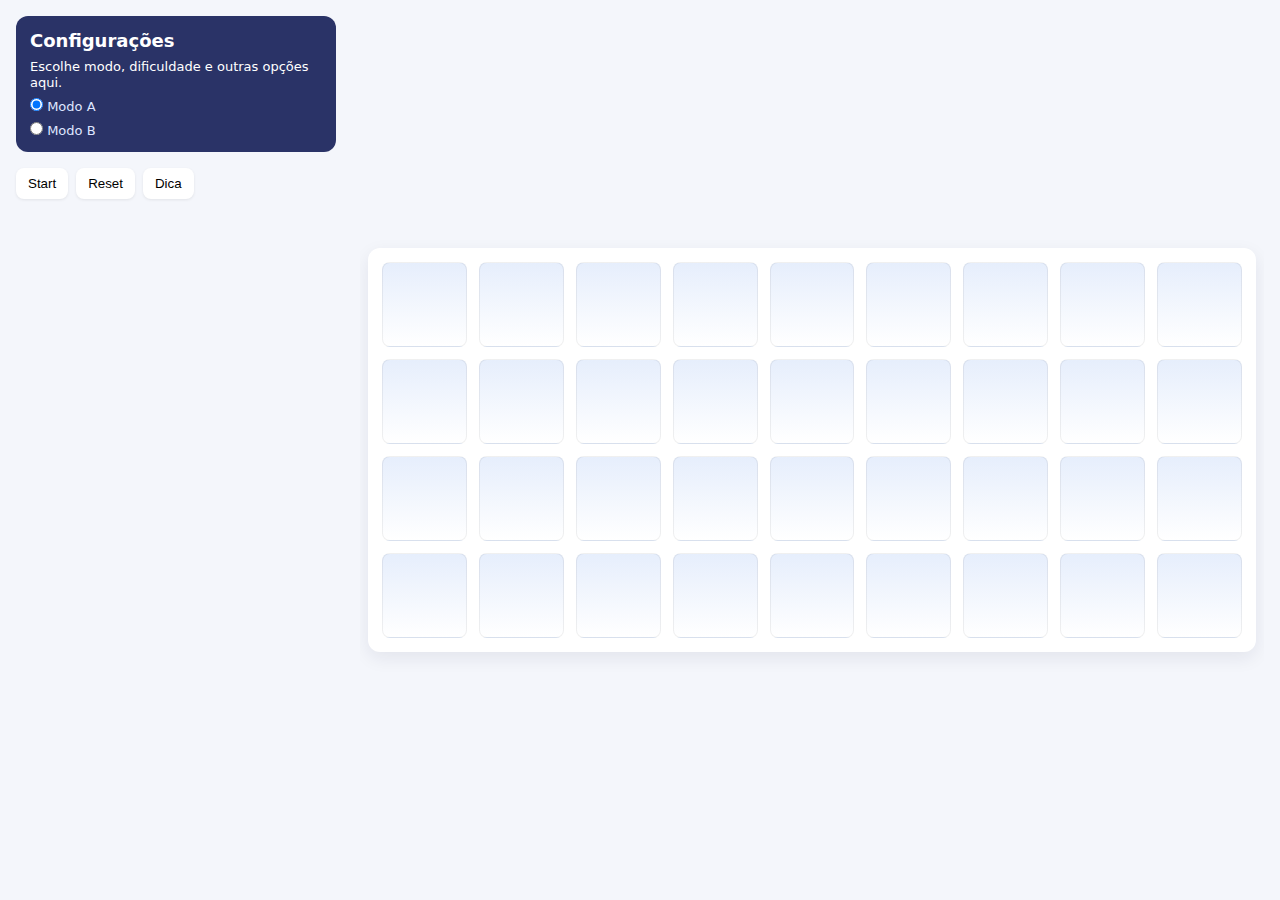
<file: exampleSetup.html>
<!doctype html>
<html lang="pt">
<head>
  <meta charset="utf-8" />
  <meta name="viewport" content="width=device-width,initial-scale=1" />
  <title>Exemplo: Config à esquerda, Board à direita</title>
  <style>
    /* Reset simples */
    * { box-sizing: border-box; margin: 0; padding: 0; }

    html, body {
      height: 100%;
      font-family: system-ui, -apple-system, "Segoe UI", Roboto, "Helvetica Neue", Arial;
      background: #f4f6fb;
      color: #111;
    }

    /* layout principal: left fixed column, right fluid column */
    .main-area {
      display: grid;
      grid-template-columns: 320px 1fr; /* esquerda fixa, direita flexível */
      gap: 24px;
      padding: 16px;
      height: 100vh;
      align-items: start;
    }

    /* sidebar empilha config + controls */
    .sidebar {
      display: flex;
      flex-direction: column;
      gap: 16px;
    }

    .config {
      background: #2a3367;
      color: white;
      padding: 14px;
      border-radius: 12px;
    }

    .config h2 { font-size: 18px; margin-bottom: 8px; }
    .config p { font-size: 13px; line-height: 1.2; }

    .controls {
      display: flex;
      gap: 8px;
      flex-wrap: wrap;
    }
    .controls button {
      padding: 8px 12px;
      border-radius: 8px;
      border: none;
      cursor: pointer;
      background: #ffffff;
      box-shadow: 0 1px 3px rgba(0,0,0,0.08);
    }

    /* wrapper do board: centraliza e permite overflow se necessário */
    .board-wrapper {
      width: 100%;
      height: 100%;
      display: flex;
      align-items: center;        /* centra verticalmente se board menor */
      justify-content: center;    /* centra horizontalmente */
      padding: 8px;
      overflow: auto;             /* scroll se necessário */
    }

    /* tabuleiro responsivo (sem position:absolute nem transform) */
    .game-board {
      display: grid;
      grid-template-columns: repeat(9, 1fr); /* 9 colunas iguais */
      gap: 12px;
      width: 100%;
      max-width: 100%;
      max-height: 100%;
      background: #ffffff;
      padding: 14px;
      border-radius: 12px;
      box-shadow: 0 6px 18px rgba(20,30,60,0.08);
    }

    /* células quadradas que escalam com o espaço disponível */
    .game-board .cell {
      aspect-ratio: 1 / 1;  /* garante quadrado */
      display: flex;
      align-items: center;
      justify-content: center;
      background: linear-gradient(180deg,#e6eefc,#ffffff);
      border-radius: 8px;
      border: 1px solid rgba(0,0,0,0.06);
      font-weight: 600;
      color: #2a3367;
      user-select: none;
    }

    /* responsivo: empilha em ecrãs mais estreitos */
    @media (max-width: 900px) {
      .main-area {
        grid-template-columns: 1fr; /* empilha tudo verticalmente */
        height: auto;
      }
      .board-wrapper { padding-top: 12px; }
    }
  </style>
</head>
<body>
  <div class="main-area">
    <!-- Coluna esquerda: config (em cima) e botões (embaixo) -->
    <aside class="sidebar">
      <div class="config">
        <h2>Configurações</h2>
        <p>Escolhe modo, dificuldade e outras opções aqui.</p>
        <!-- exemplo de inputs -->
        <div style="margin-top:8px; display:flex; gap:8px; flex-direction:column;">
          <label style="font-size:13px; color:#dfe6ff;">
            <input type="radio" name="mode" checked> Modo A
          </label>
          <label style="font-size:13px; color:#dfe6ff;">
            <input type="radio" name="mode"> Modo B
          </label>
        </div>
      </div>

      <div class="controls">
        <button id="startBtn">Start</button>
        <button id="resetBtn">Reset</button>
        <button id="hintBtn">Dica</button>
      </div>
    </aside>

    <!-- Coluna direita: board que ocupa o resto do espaço -->
    <section class="board-wrapper">
      <div class="game-board" id="gameBoard">
        <!-- Exemplo de 9x4 = 36 células; em app real populam-se dinamicamente -->
        <!-- apenas para testar o layout -->
        <!-- cria 36 células -->
        <script>
          // criar as células dinamicamente para o exemplo (9x4)
          const cols = 9, rows = 4;
          const board = document.currentScript.parentElement.querySelector('.game-board') || document.getElementById('gameBoard');
          if (board) {
            for (let r = 0; r < rows; r++) {
              for (let c = 0; c < cols; c++) {
                const cell = document.createElement('div');
                cell.className = 'cell';
                cell.textContent = ''; // podes colocar coordenadas: `${r},${c}`
                board.appendChild(cell);
              }
            }
          }
        </script>
      </div>
    </section>
  </div>
</body>
</html>
</file>
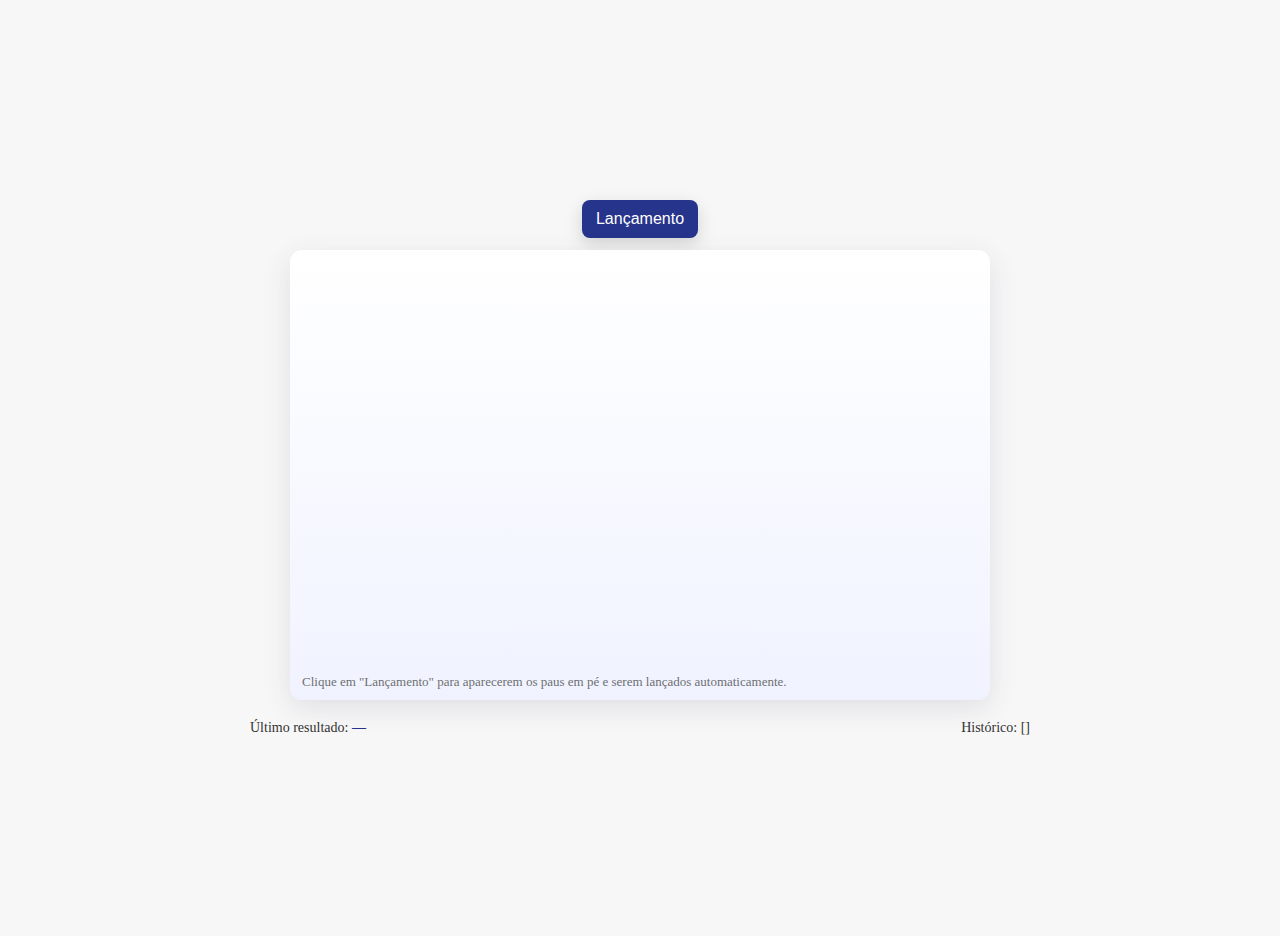
<file: experiments/dado.html>
<!doctype html>
<html lang="pt-PT">
<head>
<meta charset="utf-8"/>
<meta name="viewport" content="width=device-width,initial-scale=1"/>
<title>Tâb — Lançamento com botão Fechar</title>
<style>
  :root{
    --bg:#f7f7f7;
    --accent:#27348b;
    --accent-2:#1f63d6;
    --light:#fff9e6;
    --dark:#222;
    --stick-width:20vmin;
    --stick-height:8vmin;
  }
  html,body{height:100%;margin:0;background:var(--bg);font-family:Georgia,serif}
  .page{height:100%;display:flex;align-items:center;justify-content:center;flex-direction:column;gap:12px;padding:18px;}
  button{
    background:var(--accent); color:white; border:none; padding:10px 14px;
    border-radius:8px; font-size:16px; cursor:pointer; box-shadow:0 6px 18px rgba(0,0,0,0.15);
  }
  button:disabled{ opacity:0.5; cursor:default; box-shadow:none; }
  .arena{
    position:relative;
    width:min(80vmin,700px);
    height:min(50vmin,500px);
    border-radius:12px;
    background:linear-gradient(180deg,#fff,#f0f3ff);
    box-shadow:0 8px 28px rgba(60,60,100,0.12);
    overflow:hidden;
    perspective:1200px;
  }

  .pouch{
    position:absolute;
    left:50%;
    top:22%;
    transform:translate(-50%,-50%);
    z-index:30;
    display:flex;
    align-items:center;
    justify-content:center;
    pointer-events:none;
  }

  .stick{
    width:var(--stick-width);
    height:var(--stick-height);
    border-radius:8px;
    box-shadow:0 8px 16px rgba(0,0,0,0.18);
    transform-origin:center center;
    transition: transform 700ms cubic-bezier(.18,.9,.2,1), left 700ms, top 700ms;
    position:absolute;
    left:50%;
    top:50%;
    transform-style:preserve-3d;
    display:flex;
    align-items:center;
    justify-content:center;
    user-select:none;
  }

  .stick .face{
    position:absolute;
    width:100%; height:100%;
    border-radius:8px;
    backface-visibility:hidden;
    display:flex;align-items:center;justify-content:center;
    font-weight:700; font-size:1.8vmin;
    box-sizing:border-box;
    padding:6px;
  }
  .face.up{
    background: linear-gradient(90deg,var(--light) 0%, #fffef0 100%);
    color:var(--dark); border:3px solid rgba(0,0,0,0.06);
  }
  .face.down{
    background: linear-gradient(90deg,#333 0%, #111 100%);
    color:white;
    transform:rotateX(180deg);
  }

  .stick.initial{ transition: none; }

  .stick.fallen{ transition: transform 700ms cubic-bezier(.18,.9,.2,1), left 700ms, top 700ms; }

  .result-overlay{
    position:absolute; inset:0; display:flex; align-items:center; justify-content:center;
    pointer-events:auto; z-index:70;
  }
  .result-bubble{
    pointer-events:auto; font-family:Georgia,serif;
    background:rgba(39,52,139,0.96); color:#fff; padding:22px 30px; border-radius:14px;
    box-shadow:0 12px 40px rgba(0,0,0,0.35); text-align:center; transform:scale(0);
    transition:transform 240ms cubic-bezier(.2,.8,.2,1);
    display:flex; flex-direction:column; gap:10px; align-items:center;
  }
  .result-bubble.show{ transform:scale(1); }
  .result-bubble .big{ font-size:56px; font-weight:800; }
  .result-bubble .label{ font-size:14px; opacity:0.95; margin-top:2px; }

  .close-btn{
    background:transparent; border:2px solid rgba(255,255,255,0.18);
    color:white; padding:10px 14px; border-radius:10px; cursor:pointer;
    font-size:15px; min-width:110px;
  }
  .close-btn:hover{ background:rgba(255,255,255,0.04); border-color:rgba(255,255,255,0.28); }

  .log{ margin-top:8px; font-size:14px; color:#333; width:min(92vmin,780px); display:flex; justify-content:space-between; }
  .log .last{ font-weight:700; color:var(--accent); }

  .hint{ position:absolute; bottom:10px; left:12px; font-size:13px; color:#333; opacity:0.7; }

  @media (max-width:600px){
    :root{ --stick-width:20vmin; --stick-height:6vmin; }
    .result-bubble .big{ font-size:44px; }
    .face{ font-size:3.5vmin; }
  }
</style>
</head>
<body>
  <div class="page">
    <button id="launchBtn">Lançamento</button>
    <div class="arena" id="arena">
      <div class="hint">Clique em "Lançamento" para aparecerem os paus em pé e serem lançados automaticamente.</div>
    </div>

    <div class="log">
      <div>Último resultado: <span id="lastResult" class="last">—</span></div>
      <div>Histórico: <span id="history">[]</span></div>
    </div>
  </div>

<script>
/* Probabilidades para nº de paus virados para cima (0..4): 6%,25%,38%,25%,6% */
const upCountProbs = [0.06, 0.25, 0.38, 0.25, 0.06];
const names = {0:"Sitteh (0 → 6)",1:"Tâb",2:"Itneyn",3:"Teláteh",4:"Arba'ah"};

let lastValue = null;
const history = [];

const arena = document.getElementById('arena');
const launchBtn = document.getElementById('launchBtn');
const lastResultEl = document.getElementById('lastResult');
const historyEl = document.getElementById('history');

function sampleFromDistribution(probs){
  const r = Math.random();
  let c = 0;
  for(let i=0;i<probs.length;i++){
    c += probs[i];
    if(r <= c) return i;
  }
  return probs.length - 1;
}

function createPouch(autoDrop = false){
  // desactivar botão enquanto estiver em curso
  launchBtn.disabled = true;

  // remove pouch anterior
  const prev = arena.querySelector('.pouch');
  if(prev) prev.remove();

  const pouch = document.createElement('div');
  pouch.className = 'pouch';
  pouch.title = 'Paus (em pé)';

  // criar 4 paus; todos começam EM PÉ (vertical) e empilhados no centro
  for(let i=0;i<4;i++){
    const s = document.createElement('div');
    s.className = 'stick initial';
    s.dataset.index = i;
    s.style.left = "50%";
    s.style.top  = "50%";

    // em pé: rotateX(-90deg); pequeno rotateZ para visual não exatamente sobreposto
    const randZ = (Math.random()*8 - 4);
    s.style.transform = `translate(-50%,-50%) rotateX(-90deg) rotateZ(${randZ}deg)`;
    s.style.transformOrigin = '50% 85%';

    const faceUp = document.createElement('div');
    faceUp.className = 'face up';
    faceUp.textContent = 'CIMA';
    const faceDown = document.createElement('div');
    faceDown.className = 'face down';
    faceDown.textContent = 'BAIXO';

    s.appendChild(faceUp);
    s.appendChild(faceDown);
    pouch.appendChild(s);
  }

  arena.appendChild(pouch);

  if(autoDrop){
    // pequeno atraso para permitir render
    setTimeout(()=> dropSticks(pouch), 120);
  }
}

function dropSticks(pouch){
  const sticks = Array.from(pouch.querySelectorAll('.stick'));

  // escolhe quantos ficam virados para cima (com probabilidades)
  const chosenUpCount = sampleFromDistribution(upCountProbs); // 0..4

  // escolhe quais dos 4 serão "up"
  const indices = [0,1,2,3];
  for(let i=indices.length-1;i>0;i--){
    const j = Math.floor(Math.random()*(i+1));
    [indices[i], indices[j]] = [indices[j], indices[i]];
  }
  const results = new Array(4).fill(false);
  for(let k=0;k<chosenUpCount;k++) results[indices[k]] = true;

  // animação final: alinhados verticalmente |  |  |  | com espaçamento igual
  const maxWide = Math.min(window.innerWidth, 900);
  const gapPx = Math.max(54, Math.round(maxWide * 0.08)); // espaçamento
  sticks.forEach((s, i)=>{
    s.classList.remove('initial');
    void s.offsetWidth; // forçar reflow
    s.classList.add('fallen');

    const posIndex = i - 1.5;
    const offsetX = Math.round(posIndex * gapPx);
    const offsetY = Math.round(6 + (Math.random()*6 - 3));

    const isUp = results[i];
    const rotX = isUp ? 0 : 180;
    const rotZ = (Math.random()*6 - 3);

    s.style.left = `calc(50% + ${offsetX}px)`;
    s.style.top  = `calc(50% + ${offsetY}px)`;
    s.style.transform = `translate(-50%,-50%) rotateX(${rotX}deg) rotateZ(${rotZ}deg)`;
    s.style.transitionDelay = `${i * 80}ms`;
  });

  // quando terminar animação mostramos o overlay com botão Fechar
  const totalAnim = 700 + (sticks.length-1)*80;
  setTimeout(()=>{
    const actualUp = results.reduce((a,b)=> a + (b?1:0),0);
    const gameValue = (actualUp === 0) ? 6 : actualUp;

    showResultOverlay(gameValue, actualUp, pouch);

    lastValue = gameValue;
    history.push({value:gameValue, upCount:actualUp, timestamp: Date.now()});
    updateLog();
    // NOTA: não removemos automaticamente o pouch; o utilizador fecha a janela e aí removemos tudo.
  }, totalAnim + 40);
}

function showResultOverlay(gameValue, upCount, pouchElement){
  // remover overlay anterior se houver
  const prev = arena.querySelector('.result-overlay');
  if(prev) prev.remove();

  const overlay = document.createElement('div');
  overlay.className = 'result-overlay';

  const bubble = document.createElement('div');
  bubble.className = 'result-bubble';

  const big = document.createElement('div'); big.className = 'big';
  big.textContent = String(gameValue);
  const label = document.createElement('div'); label.className = 'label';
  label.innerHTML = `${names[upCount] || 'Resultado'} — paus virados para cima: ${upCount}`;

  const closeBtn = document.createElement('button');
  closeBtn.className = 'close-btn';
  closeBtn.textContent = 'Fechar';

  // ao fechar: remove overlay e o pouch (paus) e reativa o botão de lançamento
  closeBtn.addEventListener('click', ()=>{
    const ov = arena.querySelector('.result-overlay');
    if(ov) ov.remove();
    const p = arena.querySelector('.pouch');
    if(p) p.remove();
    launchBtn.disabled = false;
  });

  bubble.appendChild(big);
  bubble.appendChild(label);
  bubble.appendChild(closeBtn);
  overlay.appendChild(bubble);
  arena.appendChild(overlay);

  // anima a aparição do balão
  setTimeout(()=> bubble.classList.add('show'), 20);
}

function updateLog(){
  lastResultEl.textContent = lastValue === null ? '—' : lastValue;
  historyEl.textContent = JSON.stringify(history.map(h=>h.value));
  console.log('Tâb guardado', lastValue, 'hist', history);
}

/* BOTÃO: cria e lança automaticamente; desativa enquanto estiver a animar */
launchBtn.addEventListener('click', ()=>{
  // se já estiver desativado, ignora
  if(launchBtn.disabled) return;
  createPouch(true);
});

/* interface pública */
window.tabGame = {
  getLastValue: ()=> lastValue,
  getHistory: ()=> history,
  spawnAndLaunch: ()=> {
    if(!launchBtn.disabled) createPouch(true);
  }
};
</script>
</body>
</html>
</file>
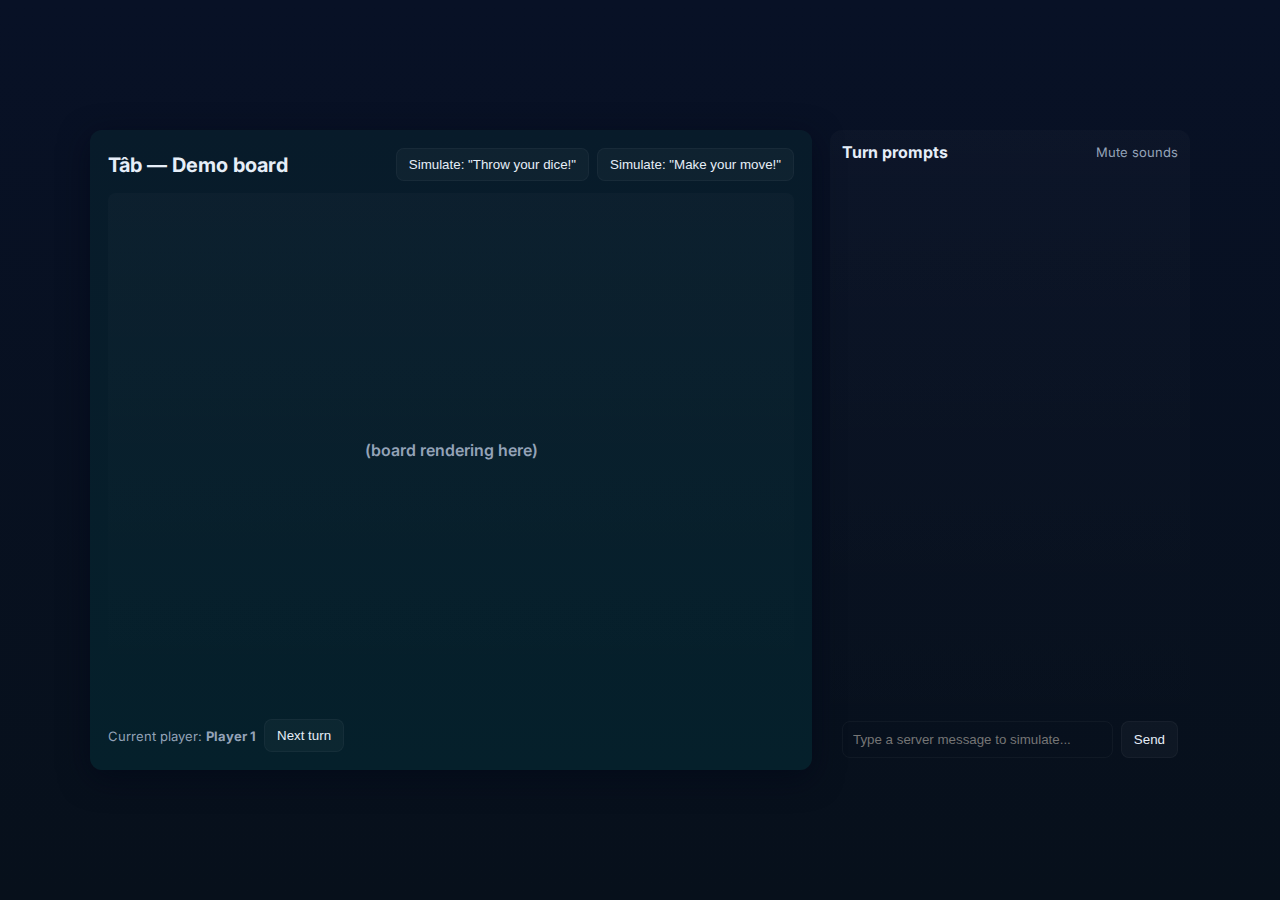
<file: experiments/tab_chat_turns.html>
<!doctype html>
<html lang="en">
  <link href="https://fonts.googleapis.com/css2?family=Montserrat:wght@400;500;700&display=swap" rel="stylesheet">
  <!--Montserrat-->
  <link href="https://fonts.googleapis.com/css2?family=Inter:wght@400;500&family=Montserrat:wght@600;700&display=swap"
      rel="stylesheet"> <!--Inter-->
<head>
  <meta charset="utf-8">
  <meta name="viewport" content="width=device-width,initial-scale=1">
  <title>Tâb — Chat-like Turn Prompts (Demo)</title>
  <style>
    :root{
      --bg:#0f1724;
      --card:#0b1220;
      --p1:#eab308; /* amber */
      --p2:#60a5fa; /* blue */
      --server:#94a3b8; /* slate */
      --text:#e6eef8;
      --muted:#94a3b8;
    }
    *{box-sizing:border-box}
    body{margin:0;font-family:Inter,system-ui,Segoe UI,Roboto,Arial; background:linear-gradient(180deg,#081126 0%, #07101b 100%); color:var(--text); min-height:100vh; display:flex; align-items:center; justify-content:center; padding:24px}

    /* app layout */
    .app{
      width:1100px; max-width:100%; height:640px; display:grid; grid-template-columns:1fr 360px; gap:18px; align-items:stretch;
    }

    /* board placeholder */
    .board{
      background:linear-gradient(180deg,#081b2a,#05202b); border-radius:12px; padding:18px; display:flex; flex-direction:column; gap:12px; box-shadow:0 8px 30px rgba(2,6,23,.6);
    }
    .board h2{margin:0;font-size:20px}
    .board .grid-placeholder{flex:1;border-radius:8px;background:linear-gradient(180deg, rgba(255,255,255,0.02), transparent); display:flex; align-items:center; justify-content:center; color:var(--muted); font-weight:600}
    .controls{display:flex; gap:8px}
    .btn{background:rgba(255,255,255,0.03); color:var(--text); padding:8px 12px;border-radius:8px; border:1px solid rgba(255,255,255,0.04); cursor:pointer}

    /* chat column */
    .chat{
      background:linear-gradient(180deg, rgba(255,255,255,0.02), transparent); border-radius:12px; padding:12px; display:flex; flex-direction:column; gap:8px; min-height:0; /* allow scrolling children */
    }
    .chat-header{display:flex; align-items:center; justify-content:space-between}
    .chat-header h3{margin:0;font-size:16px}
    .toggle{font-size:13px;color:var(--muted); cursor:pointer}

    .messages{flex:1; overflow:auto; padding-right:6px; display:flex; flex-direction:column; gap:10px;}

    .message{max-width:78%; display:flex; gap:10px; align-items:flex-end;}
    .message .bubble{padding:10px 12px; border-radius:12px; font-size:14px; line-height:1.25; box-shadow:0 6px 18px rgba(2,6,23,.4);}
    .message .meta{font-size:11px; color:var(--muted);}

    /* player 1 (left aligned) */
    .msg-player1{align-self:flex-start}
    .msg-player1 .bubble{background:linear-gradient(180deg, rgba(234,179,8,0.15), rgba(234,179,8,0.06)); color:var(--p1); border:1px solid rgba(234,179,8,0.18)}
    .msg-player1 .avatar{width:36px;height:36px;border-radius:50%;background:linear-gradient(180deg,var(--p1), rgba(234,179,8,0.7)); display:flex;align-items:center;justify-content:center;color:#001219;font-weight:700}

    /* player 2 (right aligned) */
    .msg-player2{align-self:flex-end; flex-direction:row-reverse}
    .msg-player2 .bubble{background:linear-gradient(180deg, rgba(96,165,250,0.12), rgba(96,165,250,0.06)); color:var(--p2); border:1px solid rgba(96,165,250,0.16)}
    .msg-player2 .avatar{width:36px;height:36px;border-radius:50%;background:linear-gradient(180deg,var(--p2), rgba(96,165,250,0.7)); display:flex;align-items:center;justify-content:center;color:#01203a;font-weight:700}

    /* server messages (center-ish) */
    .msg-server{align-self:center}
    .msg-server .bubble{background:transparent;color:var(--server); border:1px dashed rgba(148,163,184,0.12);}

    /* little subtle entry animation */
    .message{opacity:0; transform:translateY(6px); animation:msgIn .24s forwards}
    @keyframes msgIn{to{opacity:1; transform:none}}

    .input-area{display:flex; gap:8px; padding-top:8px}
    .input-area input{flex:1;padding:10px;border-radius:8px;border:1px solid rgba(255,255,255,0.04);background:transparent;color:var(--text)}

    /* responsive: collapse chat to bottom on narrow screens */
    @media (max-width:900px){
      .app{grid-template-columns:1fr; grid-auto-rows:auto auto; height:calc(100vh - 48px)}
      .chat{height:260px}
    }

  </style>
</head>
<body>
  <div class="app" role="application">
    <section class="board" aria-label="Game board area">
      <div style="display:flex;justify-content:space-between;align-items:center">
        <h2>Tâb — Demo board</h2>
        <div class="controls">
          <button class="btn" id="simDice">Simulate: "Throw your dice!"</button>
          <button class="btn" id="simMove">Simulate: "Make your move!"</button>
        </div>
      </div>
      <div class="grid-placeholder" aria-hidden="true">(board rendering here)</div>
      <div style="display:flex;gap:8px;align-items:center">
        <div style="font-size:13px;color:var(--muted)">Current player: <strong id="currentPlayer">Player 1</strong></div>
        <button class="btn" id="nextTurn">Next turn</button>
      </div>
    </section>

    <aside class="chat" aria-label="Turn messages, chat-style">
      <div class="chat-header">
        <h3>Turn prompts</h3>
        <div class="toggle" id="toggleMute">Mute sounds</div>
      </div>

      <div class="messages" id="messages" role="log" aria-live="polite" aria-atomic="false"></div>

      <div class="input-area">
        <input id="manualText" placeholder="Type a server message to simulate..." aria-label="custom message">
        <button class="btn" id="sendManual">Send</button>
      </div>
    </aside>
  </div>

  <script>
    // Demo: chat-like turn prompts for a Tâb game.
    // Features implemented:
    // - Message bubbles aligned left/right depending on player
    // - Server/neutral messages in the center
    // - Accessible live region (role=log, aria-live)
    // - Autoscroll to newest message
    // - Stubs showing how to integrate a WebSocket or SSE

    const messagesEl = document.getElementById('messages');
    const currentPlayerEl = document.getElementById('currentPlayer');
    let currentPlayer = 1;
    let soundMuted = false;

    function formatTime(d){
      return d.toLocaleTimeString([], {hour:'2-digit', minute:'2-digit'});
    }

    function autoScroll(){
      // keep scroll at bottom
      messagesEl.scrollTop = messagesEl.scrollHeight;
    }

    function showMessage({player=null, text, source='server'}){
      // player: 1 or 2 (optional)
      // source: 'server' | 'player' | 'system'
      const wrap = document.createElement('div');
      wrap.className = 'message';

      const avatar = document.createElement('div');
      avatar.className = 'avatar';
      avatar.setAttribute('aria-hidden','true');

      const bubble = document.createElement('div');
      bubble.className = 'bubble';
      bubble.textContent = text;

      const meta = document.createElement('div');
      meta.className = 'meta';
      meta.textContent = formatTime(new Date());

      if(source === 'server'){
        wrap.classList.add('msg-server');
        wrap.appendChild(bubble);
        wrap.appendChild(meta);
      } else {
        if(player === 1){
          wrap.classList.add('msg-player1');
          avatar.textContent = 'P1';
        } else {
          wrap.classList.add('msg-player2');
          avatar.textContent = 'P2';
        }
        wrap.appendChild(avatar);
        const stack = document.createElement('div');
        stack.style.display = 'flex';
        stack.style.flexDirection = 'column';
        stack.appendChild(bubble);
        stack.appendChild(meta);
        wrap.appendChild(stack);
      }

      messagesEl.appendChild(wrap);
      autoScroll();

      // small sound/announce hook
      if(!soundMuted){
        // For demo: use speechSynthesis to announce (optional & accessible)
        // NOTE: In production, consider user preference and avoid unexpected audio.
        if(typeof speechSynthesis !== 'undefined'){
          const utter = new SpeechSynthesisUtterance(text);
          utter.volume = 0.1;
          window.speechSynthesis.cancel();
          window.speechSynthesis.speak(utter);
        }
      }
    }

    // Controls for demo simulation
    document.getElementById('simDice').addEventListener('click', ()=>{
      // server tells current player to throw dice
      showMessage({player: currentPlayer, text: `Throw your dice! (Player ${currentPlayer})`, source: 'player'});
    });
    document.getElementById('simMove').addEventListener('click', ()=>{
      showMessage({player: currentPlayer, text: `Make your move!`, source: 'player'});
    });

    document.getElementById('nextTurn').addEventListener('click', ()=>{
      currentPlayer = currentPlayer === 1 ? 2 : 1;
      currentPlayerEl.textContent = 'Player ' + currentPlayer;
      showMessage({text:`It's now Player ${currentPlayer}'s turn.`, source:'server'});
    });

    document.getElementById('sendManual').addEventListener('click', ()=>{
      const t = document.getElementById('manualText');
      if(!t.value) return;
      // simulate a server message targeted to current player
      showMessage({player: currentPlayer, text: t.value, source: 'player'});
      t.value = '';
    });

    document.getElementById('toggleMute').addEventListener('click', (e)=>{
      soundMuted = !soundMuted;
      e.target.textContent = soundMuted ? 'Unmute' : 'Mute sounds';
    });

    // Example: How to integrate real-time server events
    // ---------------------------
    // Option A: WebSocket (bidirectional)
    // const ws = new WebSocket('wss://yourserver.example/game/123');
    // ws.addEventListener('open', ()=> console.log('ws open'));
    // ws.addEventListener('message', (evt)=>{
    //   // expected payload example: { type: 'prompt', text: 'Throw your dice!', player: 1 }
    //   try{
    //     const data = JSON.parse(evt.data);
    //     if(data.type === 'prompt'){
    //       showMessage({player: data.player, text: data.text, source: 'player'});
    //     } else if(data.type === 'system'){
    //       showMessage({text: data.text, source: 'server'});
    //     }
    //   }catch(e){ console.error('bad payload', e) }
    // });

    // Option B: Server-Sent Events (SSE) (unidirectional)
    // const es = new EventSource('/game/123/events');
    // es.onmessage = (evt)=>{
    //   const data = JSON.parse(evt.data);
    //   showMessage({player: data.player, text: data.text, source: data.type==='system' ? 'server' : 'player'});
    // }

    // Accessibility note: Keep aria-live on messages container (we set role=log and aria-live=polite)

    // Seed a couple of messages
    showMessage({text:'Welcome! This chat shows turn prompts and server notices.', source:'server'});
    showMessage({player:1, text:'Throw your dice!', source:'player'});

  </script>
</body>
</html>
</file>
<file: TabGame/styles/style.css>
:root {
  --bg: #fafafa;
  --card: #07202b;
  --p1: #eab308;
  --p2: #60a5fa;
  --server: #94a3b8;
  --text: #e6eef8;
  --muted: #94a3b8;
  --gap: 16px;
  --bubble-pad-y: 8px;
  --radius: 4px;
  --panel-bg: #ffffff;
}

/* base set */
* {
  box-sizing: border-box;
  margin: 0;
  padding: 0;
}

html,
body {
  height: 100%;
  margin: 0;
  font-family: "Inter", sans-serif;
  background: #fafafa;
  color: var(--text);
}

.header {
  display: flex;
  align-items: center;
  justify-content: space-between;
  gap: 12px;
  padding: 16px 28px;
  background: #fafafa;
  border-bottom: 1px solid rgba(255, 255, 255, 0.03);
}

.header-left {
  display: flex;
  align-items: center;
  gap: 12px;
}

/* logo and relevant h1 for it (.header h1)*/
.logo_img {
  width: 44px;
  height: 44px;
  object-fit: contain;
}

.header h1 {
  margin: 0;
  font-size: 20px;
  letter-spacing: 1px;
  color: #05202b;
  font-family: "Montserrat", sans-serif;
}

.header h1 {
  position: relative;
  margin: 0;
  font-size: 1.75rem;
  font-family: "Montserrat", sans-serif;
  letter-spacing: 1px;
  text-transform: uppercase;
  color: #05202b;
  text-shadow: 1px 1px 0 #ffffff, 3px 3px 4px rgba(0, 0, 0, 0.3);
  transform: rotateX(0deg) rotateY(0deg);
  transition: transform 0.25s ease, text-shadow 0.25s ease;
}

.header h1:hover {
  transform: rotateX(10deg) rotateY(-8deg) scale(1.03);
  text-shadow: 1px 1px 0 #ffffff, 3px 3px 4px rgba(0, 0, 0, 0.3);
}

/* base appearance for all buttons */
button {
  font-family: "Inter", sans-serif;
  font-size: 14px;
  border-radius: var(--radius);
  padding: 8px 12px;
  cursor: pointer;
  border: none;
  background: transparent;
}

/* leave game button - next to start game button*/
.leaveButton {
  padding: 8px 10px;
  border-radius: 8px;
  background: linear-gradient(180deg, #ef4444, #dc2626);
  color: #fff;
  border: 1px solid rgba(0, 0, 0, 0.06);
  cursor: pointer;
  box-shadow: 0 6px 18px rgba(220, 38, 38, 0.18);
}

.leaveButton[disabled] {
  opacity: 0.5;
  cursor: not-allowed;
  box-shadow: none;
}

/* buttons along top header */
#myBtnInstructions,
#myBtnClassifications,
#myBtnExtra,
#myBtnServer {
  background: var(--panel-bg);
  color: var(--muted);
  border: 1px solid #e3e7ee;
  box-shadow: 0 2px 8px rgba(16, 24, 40, 0.04);
}

button:hover {
  opacity: 0.95;
  transform: translateY(-1px);
}

button:active {
  transform: translateY(0);
  opacity: 0.92;
}

button:focus {
  outline: 3px solid rgba(11, 121, 247, 0.12);
  outline-offset: 2px;
}

/* disabled */
button[disabled] {
  opacity: 0.5;
  cursor: not-allowed;
  transform: none;
  box-shadow: none;
}

/* auth form */
.authForm {
  display: flex;
  gap: 8px;
  align-items: center;
  border-radius: 8px;
  /* small border to separate from header */
  border: 1px solid rgba(16, 24, 40, 0.04);
  padding: 6px;
  background: transparent;
}

.authForm input {
  padding: 8px 10px;
  border-radius: 6px;
  border: 1px solid #c8ccd0;
  /* visible border appears */
  background: #ffffff; /* white background */
  color: #05202b; /* input text colour */
  min-width: 120px;
  outline: none;
  box-shadow: 0 1px 2px rgba(16, 24, 40, 0.04);
  transition: box-shadow 0.14s ease, border-color 0.12s ease,
    transform 0.06s ease;
}

/* highlights input box on selection */
.authForm input:focus {
  border-color: #0b79f7;
  box-shadow: 0 6px 20px rgba(11, 121, 247, 0.12);
  transform: translateY(-1px);
}

.authBtn {
  padding: 8px 12px;
  border-radius: 6px;
  border: none;
  background: linear-gradient(180deg, #0b79f7, #066ed6);
  color: #ffffff;
  cursor: pointer;
  font-weight: 600;
  box-shadow: 0 6px 18px rgba(11, 121, 247, 0.12);
  transition: transform 0.08s ease, box-shadow 0.12s ease, opacity 0.12s ease;
}

/*button "jump" up effect*/
.authBtn:hover {
  transform: translateY(-2px);
  box-shadow: 0 12px 30px rgba(11, 121, 247, 0.14);
}

.authBtn:active {
  transform: translateY(0);
  opacity: 0.95;
}

/* if auth button disabled */
.authBtn[disabled] {
  opacity: 0.6;
  cursor: not-allowed;
  box-shadow: none;
}

.username {
    color: var(--server);
    font-size: 15px;
    font-weight: 400;
    margin-right: 26px;
}

/* main layout */
.main-area {
  width: 1100px;
  max-width: calc(100% - 40px);
  margin: 20px auto;
  display: grid;
  grid-template-columns: 1fr 360px;
  gap: 18px;
  align-items: center;
  justify-content: center;
}

.main-area-box {
  display: flex;
  justify-content: center; /* horizontal centering */
}

.controls-row {
  display: flex;
  flex-wrap: wrap;
  gap: 10px;
  align-items: center;
  padding-top: 10px;
}

/* row of game settings */
.controls-row select,
.controls-row input[type="checkbox"] {
  padding: 6px;
  border-radius: 6px;
  border: 1px solid rgba(255, 255, 255, 0.04);
  color: black;
}

.playButton {
  padding: 8px 8px;
  border-radius: 8px;
  background: linear-gradient(180deg, #0b79f7, #066ed6);
  border: 1px solid rgba(255, 255, 255, 0.04);
  cursor: pointer;
  color: #fff;
  box-shadow: 0 6px 18px rgba(11, 121, 247, 0.12);
}

/* chat area */
.chat {
  background: #ffffff;
  /* white chat background */
  border: 2px solid #07202b;
  /* outline same as game board */
  border-radius: 12px;
  padding: 18px;
  display: flex;
  flex-direction: column;
  justify-content: space-between;
  gap: 12px;
  height: 100%;
  align-self: flex-end;
  min-height: 250px;
  box-shadow: 0 4px 16px rgba(7, 32, 43, 0.25);
  /* soft matching glow */
}

.chat-header {
  display: flex;
  align-items: center;
  justify-content: space-between;
  background: rgba(7, 32, 43, 0.9);
  /* same tone as chat outline */
  border-radius: 8px;
  padding: 8px 12px;
}

.chat-header h3 {
  margin: 0;
}

/* message styling */
.message {
  max-width: 78%;
  display: flex;
  gap: 10px;
  align-items: flex-start;
  opacity: 0;
  transform: translateY(6px);
  animation: msgIn 0.24s forwards;
}

/* messages pops up */
@keyframes msgIn {
  to {
    opacity: 1;
    transform: none;
  }
}

.message .bubble {
  padding: var(--bubble-pad-y) 12px;
  border-radius: 12px;
  font-size: 14px;
  line-height: 1.25;
  box-shadow: 0 6px 18px rgba(0, 0, 0, 0.4);
}

.msg-player1 {
  align-self: flex-start;
}

.msg-player1 .bubble {
  background: rgba(7, 32, 43, 0.9);
  color: #ffffff;
  border: 1px solid rgba(7, 32, 43, 1);
  box-shadow: 0 4px 12px rgba(7, 32, 43, 0.3);
}

.msg-player2 {
  align-self: flex-end;
  flex-direction: row-reverse;
}

.msg-player2 .bubble {
  background: rgba(230, 239, 247, 0.9);
  /* very light blue-gray */
  color: #05202b;
  /* readable dark text */
  border: 1px solid rgba(200, 220, 235, 0.8);
  box-shadow: 0 4px 12px rgba(0, 0, 0, 0.1);
}

.msg-server {
  align-self: center;
}

.msg-server .bubble {
  background: transparent;
  color: var(--server);
  border: 1px dashed rgba(148, 163, 184, 0.08);
}

/* circular ringed avatar */
.message .avatar {
  position: relative;
  width: 26px;
  height: 26px;
  border-radius: 50%;
  display: grid;
  place-items: center;
  font-weight: 700;
  font-size: 12px;
  line-height: 1;
  background: #fff;
  border: 2px solid transparent;
  box-shadow: 0 1px 2px rgba(0, 0, 0, 0.08);
  margin-top: var(--bubble-pad-y);
}

/* colours per player */
.msg-player1 .avatar {
  color: #b91c1c;
  border-color: #dc2626; /* ring */
  box-shadow: 0 0 0 3px rgba(220, 38, 38, 0.15); /* soft shadow behind avatar */
}

.msg-player2 .avatar {
  color: #92400e;
  border-color: #f59e0b;
  box-shadow: 0 0 0 3px rgba(245, 158, 11, 0.18);
}

.message .avatar:hover {
  transform: translateZ(0) scale(1.03);
  transition: transform 0.12s ease;
}

.link-button {
  background: rgba(7, 32, 43, 0.9);
  text-decoration: none;
  /* same as chat outline/header */
  border: 1px solid rgba(7, 32, 43, 1);
  padding: 8px 7px;
  border-radius: 8px;
  color: #ffffff;
  /* white text for contrast */
  cursor: pointer;
  transition: transform 0.12s ease, opacity 0.12s ease, box-shadow 0.12s ease;
  box-shadow: 0 4px 12px rgba(7, 32, 43, 0.25);
}

.link-button:hover {
  transform: translateY(-2px);
  box-shadow: 0 6px 18px rgba(7, 32, 43, 0.35);
}

.link-button:active {
  transform: translateY(0);
  opacity: 0.9;
}

.link-button[disabled] {
  opacity: 0.5;
  cursor: not-allowed;
  box-shadow: none;
}

/* small helpers */
.current-player {
  font-size: 13px;
  color: var(--muted);
}

.loginInput {
  position: absolute;
  left: -9999px;
  top: auto;
  width: 1px;
  height: 1px;
  overflow: hidden;
}

/* modal pop ups */
.modal {
  position: fixed;
  inset: 0;
  display: none;
  align-items: center;
  justify-content: center;
  z-index: 1200;
}

.modal.is-open {
  display: flex;
}

.modal-overlay {
  content: "";
  position: absolute;
  inset: 0;
  background: rgba(0, 0, 0, 0.55);
}

.modal-content {
  position: relative;
  z-index: 1201;
  background: #fafafa;
  border-color: var(--card);
  color: var(--card);
  padding: 20px;
  border-radius: 10px;
  width: 920px;
  max-width: calc(100% - 40px);
  box-shadow: 0 12px 40px rgba(0, 0, 0, 0.6);
  max-height: calc(100vh - 80px);
  overflow: auto;
}

.modal-content h1,
.modal-content h2,
.modal-content h3,
.modal-content h4,
.modal-content ol {
  margin: 0 0 12px 0; /* restore default vertical spacing */
  line-height: 2;
  padding-left: 20px;
  padding-right: 20px;
  padding-bottom: 5px;
  padding-top: 5px;
}
.modal-content ul {
  line-height: 1.5;
  padding-left: 80px;
  margin: 20px;
}
.modal-content p {
  margin: 0 0 10px 0; /* restore default vertical spacing */
  line-height: 1.5;
  padding-left: 20px;
  padding-right: 20px;
}

.modal-content button {
  margin-top: 12px; /* spacing for buttons */
}

.modal .close {
  position: absolute;
  right: 12px;
  top: 10px;
  background: none;
  border: none;
  color: #05202b;
  /* white */
  font-size: 24px;
  cursor: pointer;
  transition: color 0.2s ease, text-shadow 0.2s ease, transform 0.15s ease;
}

.modal .close:hover {
  text-shadow: 0 0 6px rgba(255, 255, 255, 0.8);
  transform: scale(1.1);
}

.modal .close:active {
  transform: scale(1);
  opacity: 0.85;
}

body.modal-open {
  overflow: hidden;
  touch-action: none;
}

/* responsive */
@media (max-width: 1000px) {
  .main-area {
    grid-template-columns: 1fr;
    padding: 12px;
    gap: 12px;
  }

  .chat {
    order: 2;
    min-height: 260px;
  }

  .board-wrapper {
    order: 1;
  }
}

.arrow {
  font-size: clamp(0.6rem, 1vw, 0.9rem); /* change according to cell size */
  color: #000;
  opacity: 1;
  text-align: center;
  display: flex;
  justify-content: center;
  align-items: center;
  line-height: 1;
  user-select: none;
  pointer-events: none;
  width: 100%;
  height: 100%;
  z-index: 1;
}

.arrow:hover {
  opacity: 1;
}

/* unique directions */
.arrow.up::before {
  content: "↑";
}

.arrow.down::before {
  content: "↓";
}

.arrow.left::before {
  content: "←";
}

.arrow.right::before {
  content: "→";
}

/* arrow combo */
.arrow.up.down::before {
  content: "↑↓";
}

/*pieces*/
.piece {
  border-radius: 50%;
  width: 80%;
  /* size relative to cell */
  height: 80%;
  position: absolute;
  margin: auto;
  top: 0;
  bottom: 0;
  z-index: 2;
  /*make sure on top of arrow*/
}

.piece:hover {
  transform: scale(1.05);
  box-shadow: 0 0 10px rgba(0, 0, 0, 0.2);
  cursor: pointer;
}

/*for selected pieces*/
.piece.selected {
  border: 2px solid #000;
  box-shadow: 0 0 10px rgba(0, 0, 0, 0.5);
  transform: scale(1.1);
}

.piece.red {
  background-color: red;
}

.piece.yellow {
  background-color: #f9ce23;
}

/* applies to any piece that has move-state="row-four" */
/* make red and yellow versions still distinct */
.piece.red[move-state="row-four"] {
  background-color: #f28383;
  /* lighter red */
}

.piece.yellow[move-state="row-four"] {
  background-color: #f5e475;
  /* lighter yellow */
}

/* dice modal - dice rolls */
.dice-overlay {
  position: fixed;
  inset: 0;
  display: flex;
  align-items: center;
  justify-content: center;
  z-index: 9999;
  background: rgba(0, 0, 0, 0.18);
}

.dice-arena {
  position: relative;
  width: min(80vmin, 700px);
  height: min(50vmin, 500px);
  border-radius: 12px;
  background: linear-gradient(180deg, #fff, #f0f3ff);
  box-shadow: 0 8px 28px rgba(60, 60, 100, 0.12);
  overflow: hidden;
  perspective: 1200px;
  padding: 18px;
  box-sizing: border-box;
}

.dice-pouch {
  position: absolute;
  left: 50%;
  top: 22%;
  transform: translate(-50%, -50%);
  z-index: 30;
  display: flex;
  align-items: center;
  justify-content: center;
  pointer-events: none;
}

.dice-stick {
  width: var(--stick-width, 20vmin);
  height: var(--stick-height, 8vmin);
  border-radius: 8px;
  box-shadow: 0 8px 16px rgba(0, 0, 0, 0.18);
  transform-origin: center center;
  transition: transform 700ms cubic-bezier(0.18, 0.9, 0.2, 1), left 700ms,
    top 700ms;
  position: absolute;
  left: 50%;
  top: 50%;
  transform-style: preserve-3d;
  display: flex;
  align-items: center;
  justify-content: center;
  user-select: none;
}

.dice-stick .face {
  position: absolute;
  width: 100%;
  height: 100%;
  border-radius: 8px;
  backface-visibility: hidden;
  display: flex;
  align-items: center;
  justify-content: center;
  font-weight: 700;
  font-size: 1.8vmin;
  box-sizing: border-box;
  padding: 6px;
}

.dice-face-up {
  background: linear-gradient(90deg, var(--light, #fff) 0%, #fffef0 100%);
  color: var(--dark, #222);
  border: 3px solid rgba(0, 0, 0, 0.06);
}

.dice-face-down {
  background: linear-gradient(90deg, #333 0%, #111 100%);
  color: white;
  transform: rotateX(180deg);
}

.dice-stick.initial {
  transition: none;
}

.dice-stick.fallen {
  transition: transform 700ms cubic-bezier(0.18, 0.9, 0.2, 1), left 700ms,
    top 700ms;
}

.dice-result-bubble {
  font-family: Georgia, serif;
  background: rgba(39, 52, 139, 0.96);
  color: #fff;
  padding: 22px 30px;
  border-radius: 14px;
  box-shadow: 0 12px 40px rgba(0, 0, 0, 0.35);
  text-align: center;
  transform: scale(0);
  transition: transform 240ms cubic-bezier(0.2, 0.8, 0.2, 1);
  display: flex;
  flex-direction: column;
  gap: 10px;
  align-items: center;
  z-index: 10000;
  position: absolute;
}

.dice-result-bubble.show {
  transform: scale(1);
}

.dice-result-bubble .big {
  font-size: 56px;
  font-weight: 800;
}

.dice-result-bubble .label {
  font-size: 14px;
  opacity: 0.95;
  margin-top: 2px;
}

.dice-countdown {
  font-size: 13px;
  opacity: 0.95;
  background: rgba(255, 255, 255, 0.06);
  padding: 6px 10px;
  border-radius: 8px;
}

/* fixed-size cells, consistent across different column counts */
.game-board {
  display: grid;
  gap: 4px;
  justify-content: center;
  align-content: center;
  margin: 1rem auto;
  /* make the grid size to its content (so cells keep a fixed size) */
  width: fit-content;
  max-width: 100%;
  background: #222;
  border: 4px solid #444;
  border-radius: 12px;
  padding: 6px;
  box-sizing: border-box;
  /* set a fixed cell size */
  --cell-size: 52px;
  /* using the JS set --cols var */
  grid-template-columns: repeat(var(--cols, 9), var(--cell-size, 52px)); 
}

/* each cell keeps a fixed square size based on --cell-size */
.game-board .cell {
  position: relative;
  background: #fff;
  border-radius: 6px;
  display: flex;
  justify-content: center;
  align-items: center;
  width: var(--cell-size);
  height: var(--cell-size);
  line-height: 1;
  overflow: hidden;
  box-shadow: 0 0 3px rgba(0, 0, 0, 0.2);
}

/* Responsive fallback: allow horizontal scroll on narrow viewports */
@media (max-width: 1000px) {
  .game-board {
    display: block;
    /* let it scroll horizontally in its container */
    overflow-x: auto;
    padding-bottom: 8px;
  }

  /* preserve grid inside the scrolling wrapper */
  .game-board > .grid-inner {
    display: grid;
    gap: 4px;
    grid-template-columns: repeat(var(--cols, 9), var(--cell-size, 52px)); 
  }
}

/*flags for languages*/
.flag-icon {
  width: 20px;
  height: 14px;
  vertical-align: middle;
  margin-right: 4px;
  border-radius: 2px;
}

.board-wrapper {
  background: linear-gradient(180deg, #071b2a, #05202b);
  border-radius: 12px;
  padding: 26px;
  display: flex;
  flex-direction: column;
  align-items: center;
  /* center horizontally */
  justify-content: flex-start;
  gap: 12px;
  min-height: 560px;
  box-shadow: 0 8px 30px rgba(0, 0, 0, 0.5);
  box-sizing: border-box;
  width: fit-content;
  /* wrapper shrinks to board size */
  margin: 0 auto;
  /* centers the wrapper itself */
}

/* config row */
.config {
  display: flex;
  flex-direction: column;
  align-items: center; /*horiz*/
  gap: 12px;
  min-width: 700px;
  width: 100%;
  box-sizing: border-box;
}

.captured-col:nth-child(2) {
  justify-content: flex-start;
  align-items: flex-start;
}

/* captured pieces */
.captured {
  display: flex;
  justify-content: space-between;
  width: 100%;
  margin-top: 16px;
  gap: 10px;
}

.captured-col {
  display: flex;
  flex-direction: column;
  align-items: flex-start; /* align to left */
  gap: 6px; /* space between title and pieces */

  flex: 1;
  background: #ffffff;
  /* white background */
  padding: 8px;
  min-height: 42px;
  min-width: 200px;
  border-radius: 8px;
  box-sizing: border-box;
  border: 1px solid rgba(7, 32, 43, 0.3);
  /* subtle border to separate from board */
  box-shadow: 0 4px 12px rgba(7, 32, 43, 0.12);
}

/* capture area title */
.captured-title {
  font-size: 13px;
  color: #1e293b;
  font-weight: 600;
  margin-bottom: 6px;
  letter-spacing: 0.3px;
}

/* list : left to right */
.captured-list {
  display: flex;
  align-items: center;
  flex-wrap: nowrap; /*one line*/
  justify-content: flex-start; /*start on left*/
  width: 100%;
  gap: 0;
  padding-top: 4px;
  padding-bottom: 4px;
  overflow: hidden;
  min-height: 40px;
}

/* half covered */
.captured-list .captured-token {
  position: relative;
  /* não absoluto */
  width: 40px;
  /* aumenta aqui o tamanho */
  height: 40px;
  border-radius: 50%;
  pointer-events: none;
  box-shadow: 0 0 0 2px rgba(7, 32, 43, 0.08) inset,
    0 1px 2px rgba(0, 0, 0, 0.12);
  margin-left: -20px; /* half 40px = 20px, half covered */
}

.captured-list .captured-token:first-child {
  margin-left: 0;
}

/*fixed piece colours*/
.captured-list .captured-token.red {
  background: #c92c2c;
}

.captured-list .captured-token.yellow {
  background: #eab308;
}

main {
  display: flex;
  align-items: flex-end;
  justify-content: space-between;
  width: 100%;
  gap: 24px;
}

.chat .messages {
  max-height: 415px;
  flex: 1;
  overflow: auto;
  display: flex;
  flex-direction: column;
  gap: 10px;
  flex-grow: 1;
  overflow-y: auto;
  margin: 0;
  padding-right: 6px;
  padding-bottom: 14px;
}

.chat .input-area {
  display: flex;
  justify-content: space-between;
  align-items: center;
  gap: 8px;
  margin-top: 12px;
  margin-left: 5px;
  padding-top: 10px;
  margin-bottom: 8px;
  padding: 4px 0 0 0;
  border-top: 1px solid rgba(7, 32, 43, 0.15);
}

.lang-switch {
  font-family: "Inter", sans-serif;
}

.cell.green-glow {
  border-color: rgba(46, 204, 113, 1);
  /* solid bright green border */
  background: linear-gradient(
    180deg,
    rgba(230, 255, 235, 1),
    rgba(210, 255, 220, 0.95)
  );
  box-shadow: 0 0 30px 8px rgba(46, 204, 113, 0.65),
    0 0 12px rgba(46, 204, 113, 0.45) inset;
  /* bright inner glow */
  transition: box-shadow 200ms ease, transform 160ms ease,
    border-color 160ms ease;
  z-index: 5;
  cursor: pointer;
}

.scrims-ladder {
  margin: 40px auto;
  max-width: 700px;
  background: #07202b;
  border-radius: 25px;
  padding: 20px;
  color: #f1f1f1;
}

/* Leaderboard grid layout */
.ladder-nav--results,
.ladder-nav--results-players {
  display: grid;
  grid-template-columns: 60px 1.5fr 1fr 1fr 1fr; /* Rank | User | GP | GW | Ratio */
  align-items: center;
  padding: 10px 15px;
  border-bottom: 1px solid #2e2e2e;
  text-align: center; /* default center alignment */
}

/* Column headers */
.ladder-nav--results-col label {
  color: #fff;
  font-weight: 600;
}

/* Usernames left-aligned */
.ladder-nav--results-col:nth-child(2),
.ladder-nav--results-players .results-user {
  text-align: left;
  justify-self: start;
}

/* Numeric columns centered */
.ladder-nav--results-players .results-gp,
.ladder-nav--results-players .results-gw,
.ladder-nav--results-players .results-ratio,
.ladder-nav--results-players .positions {
  text-align: center;
  justify-self: center;
}

/* Rank style */
.results-rank .positions {
  font-weight: bold;
  color: white;
}

/* Search input */
.ladder-search {
  padding: 10px 15px;
  width: 35%;
  font-size: 14px;
  color: #fff;
  background-color: rgba(255, 255, 255, 0.1);
  border: 2px solid transparent;
  border-radius: 25px;
  outline: none;
  transition: all 0.3s ease;
}

.ladder-search:focus {
  border-color: white;
  background-color: rgba(255, 255, 255, 0.15);
  box-shadow: 0 0 8px rgba(104, 110, 249, 0.4);
}

/* Sort button */
#sortbtn {
  background: white;
  color: #05202b;
  border: none;
  border-radius: 25px;
  padding: 8px 16px;
  font-size: 14px;
  cursor: pointer;
  margin: 15px 0;
  transition: background 0.3s ease;
}

#sort-btn:hover {
  background: #575eea;
}

/* Glow & dim effects */
.ladder-nav--results-players.glow {
  background-color: rgba(104, 110, 249, 0.5);
  box-shadow: 0 0 20px rgba(104, 110, 249, 0.7);
  border-left: 4px solid #686ef9;
  transition: all 0.3s ease;
}

.ladder-nav--results-players.dim {
  opacity: 0.3;
  transition: opacity 0.3s ease;
}

/* Row hover effect */
.ladder-nav--results-players:hover {
  background-color: rgba(104, 110, 249, 0.1);
}

/* Leaderboard grid layout */
.ladder-nav--results,
.ladder-nav--results-players {
  display: grid;
  grid-template-columns: 60px 2fr 1fr 1fr 1fr; /* Rank | User | GP | GW | Ratio */
  align-items: center;
  padding: 10px 15px;
  border-bottom: 1px solid #2e2e2e;
  text-align: center; /* default center alignment */
}

/* Center all columns including User */
.ladder-nav--results-players .results-user,
.ladder-nav--results-col:nth-child(2) {
  text-align: center;
  justify-self: center;
}

/* Numeric columns centered */
.ladder-nav--results-players .results-gp,
.ladder-nav--results-players .results-gw,
.ladder-nav--results-players .results-ratio,
.ladder-nav--results-players .positions {
  text-align: center;
  justify-self: center;
}

.scrims-ladder .ladder-title h1 {
  color: #fff; /* make only the title white */
}

/* forces style on authenticator */
.hidden-by-js {
  display: none !important;
}

.visible-by-js {
  display:flex !important;
}
</file>
<file: trabalho/styles/style.css>
:root {
  --bg: #fafafa;
  --card: #07202b;
  --p1: #eab308;
  --p2: #60a5fa;
  --server: #94a3b8;
  --text: #e6eef8;
  --muted: #94a3b8;
  --gap: 16px;
  --bubble-pad-y: 8px;
  --radius: 4px;
  --panel-bg: #ffffff;
}

/* base set */
* {
  box-sizing: border-box;
  margin: 0;
  padding: 0;
}

html,
body {
  height: 100%;
  margin: 0;
  font-family: "Inter", sans-serif;
  background: #fafafa;
  color: var(--text);
}

.header {
  display: flex;
  align-items: center;
  justify-content: space-between;
  gap: 12px;
  padding: 16px 28px;
  background: #fafafa;
  border-bottom: 1px solid rgba(255, 255, 255, 0.03);
}

.header-left {
  display: flex;
  align-items: center;
  gap: 12px;
}

/* logo and relevant h1 for it (.header h1)*/
.logo_img {
  width: 44px;
  height: 44px;
  object-fit: contain;
}

.header h1 {
  margin: 0;
  font-size: 20px;
  letter-spacing: 1px;
  color: #05202b;
  font-family: "Montserrat", sans-serif;
}

.header h1 {
  position: relative;
  margin: 0;
  font-size: 1.75rem;
  font-family: "Montserrat", sans-serif;
  letter-spacing: 1px;
  text-transform: uppercase;
  color: #05202b;
  text-shadow: 1px 1px 0 #ffffff, 3px 3px 4px rgba(0, 0, 0, 0.3);
  transform: rotateX(0deg) rotateY(0deg);
  transition: transform 0.25s ease, text-shadow 0.25s ease;
}

.header h1:hover {
  transform: rotateX(10deg) rotateY(-8deg) scale(1.03);
  text-shadow: 1px 1px 0 #ffffff, 3px 3px 4px rgba(0, 0, 0, 0.3);
}

/* base appearance for all buttons */
button {
  font-family: "Inter", sans-serif;
  font-size: 14px;
  border-radius: var(--radius);
  padding: 8px 12px;
  cursor: pointer;
  border: none;
  background: transparent;
}

/* leave game button - next to start game button*/
.leaveButton {
  padding: 8px 10px;
  border-radius: 8px;
  background: linear-gradient(180deg, #ef4444, #dc2626);
  color: #fff;
  border: 1px solid rgba(0, 0, 0, 0.06);
  cursor: pointer;
  box-shadow: 0 6px 18px rgba(220, 38, 38, 0.18);
}

.leaveButton[disabled] {
  opacity: 0.5;
  cursor: not-allowed;
  box-shadow: none;
}

/* buttons along top header */
#myBtnInstructions,
#myBtnClassifications,
#myBtnExtra {
  background: var(--panel-bg);
  color: var(--muted);
  border: 1px solid #e3e7ee;
  box-shadow: 0 2px 8px rgba(16, 24, 40, 0.04);
}

button:hover {
  opacity: 0.95;
  transform: translateY(-1px);
}

button:active {
  transform: translateY(0);
  opacity: 0.92;
}

button:focus {
  outline: 3px solid rgba(11, 121, 247, 0.12);
  outline-offset: 2px;
}

/* disabled */
button[disabled] {
  opacity: 0.5;
  cursor: not-allowed;
  transform: none;
  box-shadow: none;
}

/* auth form */
.authForm {
  display: flex;
  gap: 8px;
  align-items: center;
  border-radius: 8px;
  /* small border to separate from header */
  border: 1px solid rgba(16, 24, 40, 0.04);
  padding: 6px;
  background: transparent;
}

.authForm input {
  padding: 8px 10px;
  border-radius: 6px;
  border: 1px solid #c8ccd0;
  /* visible border appears */
  background: #ffffff; /* white background */
  color: #05202b; /* input text colour */
  min-width: 120px;
  outline: none;
  box-shadow: 0 1px 2px rgba(16, 24, 40, 0.04);
  transition: box-shadow 0.14s ease, border-color 0.12s ease,
    transform 0.06s ease;
}

/* highlights input box on selection */
.authForm input:focus {
  border-color: #0b79f7;
  box-shadow: 0 6px 20px rgba(11, 121, 247, 0.12);
  transform: translateY(-1px);
}

.authBtn {
  padding: 8px 12px;
  border-radius: 6px;
  border: none;
  background: linear-gradient(180deg, #0b79f7, #066ed6);
  color: #ffffff;
  cursor: pointer;
  font-weight: 600;
  box-shadow: 0 6px 18px rgba(11, 121, 247, 0.12);
  transition: transform 0.08s ease, box-shadow 0.12s ease, opacity 0.12s ease;
}

/*button "jump" up effect*/
.authBtn:hover {
  transform: translateY(-2px);
  box-shadow: 0 12px 30px rgba(11, 121, 247, 0.14);
}

.authBtn:active {
  transform: translateY(0);
  opacity: 0.95;
}

/* if auth button disabled */
.authBtn[disabled] {
  opacity: 0.6;
  cursor: not-allowed;
  box-shadow: none;
}

.username {
    color: var(--server);
    font-size: 15px;
    font-weight: 400;
    margin-right: 26px;
}

/* main layout */
.main-area {
  width: 1100px;
  max-width: calc(100% - 40px);
  margin: 20px auto;
  display: grid;
  grid-template-columns: 1fr 360px;
  gap: 18px;
  align-items: center;
  justify-content: center;
}

.main-area-box {
  display: flex;
  justify-content: center; /* horizontal centering */
}

.controls-row {
  display: flex;
  flex-wrap: wrap;
  gap: 10px;
  align-items: center;
  padding-top: 10px;
}

/* row of game settings */
.controls-row select,
.controls-row input[type="checkbox"] {
  padding: 6px;
  border-radius: 6px;
  border: 1px solid rgba(255, 255, 255, 0.04);
  color: black;
}

.playButton {
  padding: 8px 8px;
  border-radius: 8px;
  background: linear-gradient(180deg, #0b79f7, #066ed6);
  border: 1px solid rgba(255, 255, 255, 0.04);
  cursor: pointer;
  color: #fff;
  box-shadow: 0 6px 18px rgba(11, 121, 247, 0.12);
}

/* chat area */
.chat {
  background: #ffffff;
  /* white chat background */
  border: 2px solid #07202b;
  /* outline same as game board */
  border-radius: 12px;
  padding: 18px;
  display: flex;
  flex-direction: column;
  justify-content: space-between;
  gap: 12px;
  height: 100%;
  align-self: flex-end;
  min-height: 250px;
  box-shadow: 0 4px 16px rgba(7, 32, 43, 0.25);
  /* soft matching glow */
}

.chat-header {
  display: flex;
  align-items: center;
  justify-content: space-between;
  background: rgba(7, 32, 43, 0.9);
  /* same tone as chat outline */
  border-radius: 8px;
  padding: 8px 12px;
}

.chat-header h3 {
  margin: 0;
}

/* message styling */
.message {
  max-width: 78%;
  display: flex;
  gap: 10px;
  align-items: flex-start;
  opacity: 0;
  transform: translateY(6px);
  animation: msgIn 0.24s forwards;
}

/* messages pops up */
@keyframes msgIn {
  to {
    opacity: 1;
    transform: none;
  }
}

.message .bubble {
  padding: var(--bubble-pad-y) 12px;
  border-radius: 12px;
  font-size: 14px;
  line-height: 1.25;
  box-shadow: 0 6px 18px rgba(0, 0, 0, 0.4);
}

.msg-player1 {
  align-self: flex-start;
}

.msg-player1 .bubble {
  background: rgba(7, 32, 43, 0.9);
  color: #ffffff;
  border: 1px solid rgba(7, 32, 43, 1);
  box-shadow: 0 4px 12px rgba(7, 32, 43, 0.3);
}

.msg-player2 {
  align-self: flex-end;
  flex-direction: row-reverse;
}

.msg-player2 .bubble {
  background: rgba(230, 239, 247, 0.9);
  /* very light blue-gray */
  color: #05202b;
  /* readable dark text */
  border: 1px solid rgba(200, 220, 235, 0.8);
  box-shadow: 0 4px 12px rgba(0, 0, 0, 0.1);
}

.msg-server {
  align-self: center;
}

.msg-server .bubble {
  background: transparent;
  color: var(--server);
  border: 1px dashed rgba(148, 163, 184, 0.08);
}

/* circular ringed avatar */
.message .avatar {
  position: relative;
  width: 26px;
  height: 26px;
  border-radius: 50%;
  display: grid;
  place-items: center;
  font-weight: 700;
  font-size: 12px;
  line-height: 1;
  background: #fff;
  border: 2px solid transparent;
  box-shadow: 0 1px 2px rgba(0, 0, 0, 0.08);
  margin-top: var(--bubble-pad-y);
}

/* colours per player */
.msg-player1 .avatar {
  color: #b91c1c;
  border-color: #dc2626; /* ring */
  box-shadow: 0 0 0 3px rgba(220, 38, 38, 0.15); /* soft shadow behind avatar */
}

.msg-player2 .avatar {
  color: #92400e;
  border-color: #f59e0b;
  box-shadow: 0 0 0 3px rgba(245, 158, 11, 0.18);
}

.message .avatar:hover {
  transform: translateZ(0) scale(1.03);
  transition: transform 0.12s ease;
}

.link-button {
  background: rgba(7, 32, 43, 0.9);
  text-decoration: none;
  /* same as chat outline/header */
  border: 1px solid rgba(7, 32, 43, 1);
  padding: 8px 7px;
  border-radius: 8px;
  color: #ffffff;
  /* white text for contrast */
  cursor: pointer;
  transition: transform 0.12s ease, opacity 0.12s ease, box-shadow 0.12s ease;
  box-shadow: 0 4px 12px rgba(7, 32, 43, 0.25);
}

.link-button:hover {
  transform: translateY(-2px);
  box-shadow: 0 6px 18px rgba(7, 32, 43, 0.35);
}

.link-button:active {
  transform: translateY(0);
  opacity: 0.9;
}

.link-button[disabled] {
  opacity: 0.5;
  cursor: not-allowed;
  box-shadow: none;
}

/* small helpers */
.current-player {
  font-size: 13px;
  color: var(--muted);
}

.loginInput {
  position: absolute;
  left: -9999px;
  top: auto;
  width: 1px;
  height: 1px;
  overflow: hidden;
}

/* modal pop ups */
.modal {
  position: fixed;
  inset: 0;
  display: none;
  align-items: center;
  justify-content: center;
  z-index: 1200;
}

.modal.is-open {
  display: flex;
}

.modal-overlay {
  content: "";
  position: absolute;
  inset: 0;
  background: rgba(0, 0, 0, 0.55);
}

.modal-content {
  position: relative;
  z-index: 1201;
  background: #fafafa;
  border-color: var(--card);
  color: var(--card);
  padding: 20px;
  border-radius: 10px;
  width: 920px;
  max-width: calc(100% - 40px);
  box-shadow: 0 12px 40px rgba(0, 0, 0, 0.6);
  max-height: calc(100vh - 80px);
  overflow: auto;
}

.modal-content h1,
.modal-content h2,
.modal-content h3,
.modal-content h4,
.modal-content ol {
  margin: 0 0 12px 0; /* restore default vertical spacing */
  line-height: 2;
  padding-left: 20px;
  padding-right: 20px;
  padding-bottom: 5px;
  padding-top: 5px;
}
.modal-content ul {
  line-height: 1.5;
  padding-left: 80px;
  margin: 20px;
}
.modal-content p {
  margin: 0 0 10px 0; /* restore default vertical spacing */
  line-height: 1.5;
  padding-left: 20px;
  padding-right: 20px;
}

.modal-content button {
  margin-top: 12px; /* spacing for buttons */
}

.modal .close {
  position: absolute;
  right: 12px;
  top: 10px;
  background: none;
  border: none;
  color: #05202b;
  /* white */
  font-size: 24px;
  cursor: pointer;
  transition: color 0.2s ease, text-shadow 0.2s ease, transform 0.15s ease;
}

.modal .close:hover {
  text-shadow: 0 0 6px rgba(255, 255, 255, 0.8);
  transform: scale(1.1);
}

.modal .close:active {
  transform: scale(1);
  opacity: 0.85;
}

body.modal-open {
  overflow: hidden;
  touch-action: none;
}

/* responsive */
@media (max-width: 1000px) {
  .main-area {
    grid-template-columns: 1fr;
    padding: 12px;
    gap: 12px;
  }

  .chat {
    order: 2;
    min-height: 260px;
  }

  .board-wrapper {
    order: 1;
  }
}

.arrow {
  font-size: clamp(0.6rem, 1vw, 0.9rem); /* change according to cell size */
  color: #000;
  opacity: 1;
  text-align: center;
  display: flex;
  justify-content: center;
  align-items: center;
  line-height: 1;
  user-select: none;
  pointer-events: none;
  width: 100%;
  height: 100%;
  z-index: 1;
}

.arrow:hover {
  opacity: 1;
}

/* unique directions */
.arrow.up::before {
  content: "↑";
}

.arrow.down::before {
  content: "↓";
}

.arrow.left::before {
  content: "←";
}

.arrow.right::before {
  content: "→";
}

/* arrow combo */
.arrow.up.down::before {
  content: "↑↓";
}

/*pieces*/
.piece {
  border-radius: 50%;
  width: 80%;
  /* size relative to cell */
  height: 80%;
  position: absolute;
  margin: auto;
  top: 0;
  bottom: 0;
  z-index: 2;
  /*make sure on top of arrow*/
}

.piece:hover {
  transform: scale(1.05);
  box-shadow: 0 0 10px rgba(0, 0, 0, 0.2);
  cursor: pointer;
}

/*for selected pieces*/
.piece.selected {
  border: 2px solid #000;
  box-shadow: 0 0 10px rgba(0, 0, 0, 0.5);
  transform: scale(1.1);
}

.piece.red {
  background-color: red;
}

.piece.yellow {
  background-color: #f9ce23;
}

/* applies to any piece that has move-state="row-four" */
/* make red and yellow versions still distinct */
.piece.red[move-state="row-four"] {
  background-color: #f28383;
  /* lighter red */
}

.piece.yellow[move-state="row-four"] {
  background-color: #f5e475;
  /* lighter yellow */
}

/* dice modal - dice rolls */
.dice-overlay {
  position: fixed;
  inset: 0;
  display: flex;
  align-items: center;
  justify-content: center;
  z-index: 9999;
  background: rgba(0, 0, 0, 0.18);
}

.dice-arena {
  position: relative;
  width: min(80vmin, 700px);
  height: min(50vmin, 500px);
  border-radius: 12px;
  background: linear-gradient(180deg, #fff, #f0f3ff);
  box-shadow: 0 8px 28px rgba(60, 60, 100, 0.12);
  overflow: hidden;
  perspective: 1200px;
  padding: 18px;
  box-sizing: border-box;
}

.dice-pouch {
  position: absolute;
  left: 50%;
  top: 22%;
  transform: translate(-50%, -50%);
  z-index: 30;
  display: flex;
  align-items: center;
  justify-content: center;
  pointer-events: none;
}

.dice-stick {
  width: var(--stick-width, 20vmin);
  height: var(--stick-height, 8vmin);
  border-radius: 8px;
  box-shadow: 0 8px 16px rgba(0, 0, 0, 0.18);
  transform-origin: center center;
  transition: transform 700ms cubic-bezier(0.18, 0.9, 0.2, 1), left 700ms,
    top 700ms;
  position: absolute;
  left: 50%;
  top: 50%;
  transform-style: preserve-3d;
  display: flex;
  align-items: center;
  justify-content: center;
  user-select: none;
}

.dice-stick .face {
  position: absolute;
  width: 100%;
  height: 100%;
  border-radius: 8px;
  backface-visibility: hidden;
  display: flex;
  align-items: center;
  justify-content: center;
  font-weight: 700;
  font-size: 1.8vmin;
  box-sizing: border-box;
  padding: 6px;
}

.dice-face-up {
  background: linear-gradient(90deg, var(--light, #fff) 0%, #fffef0 100%);
  color: var(--dark, #222);
  border: 3px solid rgba(0, 0, 0, 0.06);
}

.dice-face-down {
  background: linear-gradient(90deg, #333 0%, #111 100%);
  color: white;
  transform: rotateX(180deg);
}

.dice-stick.initial {
  transition: none;
}

.dice-stick.fallen {
  transition: transform 700ms cubic-bezier(0.18, 0.9, 0.2, 1), left 700ms,
    top 700ms;
}

.dice-result-bubble {
  font-family: Georgia, serif;
  background: rgba(39, 52, 139, 0.96);
  color: #fff;
  padding: 22px 30px;
  border-radius: 14px;
  box-shadow: 0 12px 40px rgba(0, 0, 0, 0.35);
  text-align: center;
  transform: scale(0);
  transition: transform 240ms cubic-bezier(0.2, 0.8, 0.2, 1);
  display: flex;
  flex-direction: column;
  gap: 10px;
  align-items: center;
  z-index: 10000;
  position: absolute;
}

.dice-result-bubble.show {
  transform: scale(1);
}

.dice-result-bubble .big {
  font-size: 56px;
  font-weight: 800;
}

.dice-result-bubble .label {
  font-size: 14px;
  opacity: 0.95;
  margin-top: 2px;
}

.dice-countdown {
  font-size: 13px;
  opacity: 0.95;
  background: rgba(255, 255, 255, 0.06);
  padding: 6px 10px;
  border-radius: 8px;
}

/* fixed-size cells, consistent across different column counts */
.game-board {
  display: grid;
  gap: 4px;
  justify-content: center;
  align-content: center;
  margin: 1rem auto;
  /* make the grid size to its content (so cells keep a fixed size) */
  width: fit-content;
  max-width: 100%;
  background: #222;
  border: 4px solid #444;
  border-radius: 12px;
  padding: 6px;
  box-sizing: border-box;
  /* set a fixed cell size */
  --cell-size: 52px;
  /* using the JS set --cols var */
  grid-template-columns: repeat(var(--cols, 9), var(--cell-size, 52px)); 
}

/* each cell keeps a fixed square size based on --cell-size */
.game-board .cell {
  position: relative;
  background: #fff;
  border-radius: 6px;
  display: flex;
  justify-content: center;
  align-items: center;
  width: var(--cell-size);
  height: var(--cell-size);
  line-height: 1;
  overflow: hidden;
  box-shadow: 0 0 3px rgba(0, 0, 0, 0.2);
}

/* Responsive fallback: allow horizontal scroll on narrow viewports */
@media (max-width: 1000px) {
  .game-board {
    display: block;
    /* let it scroll horizontally in its container */
    overflow-x: auto;
    padding-bottom: 8px;
  }

  /* preserve grid inside the scrolling wrapper */
  .game-board > .grid-inner {
    display: grid;
    gap: 4px;
    grid-template-columns: repeat(var(--cols, 9), var(--cell-size, 52px)); 
  }
}

/*flags for languages*/
.flag-icon {
  width: 20px;
  height: 14px;
  vertical-align: middle;
  margin-right: 4px;
  border-radius: 2px;
}

.board-wrapper {
  background: linear-gradient(180deg, #071b2a, #05202b);
  border-radius: 12px;
  padding: 26px;
  display: flex;
  flex-direction: column;
  align-items: center;
  /* center horizontally */
  justify-content: flex-start;
  gap: 12px;
  min-height: 560px;
  box-shadow: 0 8px 30px rgba(0, 0, 0, 0.5);
  box-sizing: border-box;
  width: fit-content;
  /* wrapper shrinks to board size */
  margin: 0 auto;
  /* centers the wrapper itself */
}

/* config row */
.config {
  display: flex;
  flex-direction: column;
  align-items: center; /*horiz*/
  gap: 12px;
  min-width: 700px;
  width: 100%;
  box-sizing: border-box;
}

.captured-col:nth-child(2) {
  justify-content: flex-start;
  align-items: flex-start;
}

/* captured pieces */
.captured {
  display: flex;
  justify-content: space-between;
  width: 100%;
  margin-top: 16px;
  gap: 10px;
}

.captured-col {
  display: flex;
  flex-direction: column;
  align-items: flex-start; /* align to left */
  gap: 6px; /* space between title and pieces */

  flex: 1;
  background: #ffffff;
  /* white background */
  padding: 8px;
  min-height: 42px;
  min-width: 200px;
  border-radius: 8px;
  box-sizing: border-box;
  border: 1px solid rgba(7, 32, 43, 0.3);
  /* subtle border to separate from board */
  box-shadow: 0 4px 12px rgba(7, 32, 43, 0.12);
}

/* capture area title */
.captured-title {
  font-size: 13px;
  color: #1e293b;
  font-weight: 600;
  margin-bottom: 6px;
  letter-spacing: 0.3px;
}

/* list : left to right */
.captured-list {
  display: flex;
  align-items: center;
  flex-wrap: nowrap; /*one line*/
  justify-content: flex-start; /*start on left*/
  width: 100%;
  gap: 0;
  padding-top: 4px;
  padding-bottom: 4px;
  overflow: hidden;
  min-height: 40px;
}

/* half covered */
.captured-list .captured-token {
  position: relative;
  /* não absoluto */
  width: 40px;
  /* aumenta aqui o tamanho */
  height: 40px;
  border-radius: 50%;
  pointer-events: none;
  box-shadow: 0 0 0 2px rgba(7, 32, 43, 0.08) inset,
    0 1px 2px rgba(0, 0, 0, 0.12);
  margin-left: -20px; /* half 40px = 20px, half covered */
}

.captured-list .captured-token:first-child {
  margin-left: 0;
}

/*fixed piece colours*/
.captured-list .captured-token.red {
  background: #c92c2c;
}

.captured-list .captured-token.yellow {
  background: #eab308;
}

main {
  display: flex;
  align-items: flex-end;
  justify-content: space-between;
  width: 100%;
  gap: 24px;
}

.chat .messages {
  max-height: 415px;
  flex: 1;
  overflow: auto;
  display: flex;
  flex-direction: column;
  gap: 10px;
  flex-grow: 1;
  overflow-y: auto;
  margin: 0;
  padding-right: 6px;
  padding-bottom: 14px;
}

.chat .input-area {
  display: flex;
  justify-content: space-between;
  align-items: center;
  gap: 8px;
  margin-top: 12px;
  margin-left: 5px;
  padding-top: 10px;
  margin-bottom: 8px;
  padding: 4px 0 0 0;
  border-top: 1px solid rgba(7, 32, 43, 0.15);
}

.lang-switch {
  font-family: "Inter", sans-serif;
}

.cell.green-glow {
  border-color: rgba(46, 204, 113, 1);
  /* solid bright green border */
  background: linear-gradient(
    180deg,
    rgba(230, 255, 235, 1),
    rgba(210, 255, 220, 0.95)
  );
  box-shadow: 0 0 30px 8px rgba(46, 204, 113, 0.65),
    0 0 12px rgba(46, 204, 113, 0.45) inset;
  /* bright inner glow */
  transition: box-shadow 200ms ease, transform 160ms ease,
    border-color 160ms ease;
  z-index: 5;
  cursor: pointer;
}

.scrims-ladder {
  margin: 40px auto;
  max-width: 700px;
  background: #07202b;
  border-radius: 25px;
  padding: 20px;
  color: #f1f1f1;
}

/* Leaderboard grid layout */
.ladder-nav--results,
.ladder-nav--results-players {
  display: grid;
  grid-template-columns: 60px 1.5fr 1fr 1fr 1fr; /* Rank | User | GP | GW | Ratio */
  align-items: center;
  padding: 10px 15px;
  border-bottom: 1px solid #2e2e2e;
  text-align: center; /* default center alignment */
}

/* Column headers */
.ladder-nav--results-col label {
  color: #fff;
  font-weight: 600;
}

/* Usernames left-aligned */
.ladder-nav--results-col:nth-child(2),
.ladder-nav--results-players .results-user {
  text-align: left;
  justify-self: start;
}

/* Numeric columns centered */
.ladder-nav--results-players .results-gp,
.ladder-nav--results-players .results-gw,
.ladder-nav--results-players .results-ratio,
.ladder-nav--results-players .positions {
  text-align: center;
  justify-self: center;
}

/* Rank style */
.results-rank .positions {
  font-weight: bold;
  color: white;
}

/* Search input */
.ladder-search {
  padding: 10px 15px;
  width: 35%;
  font-size: 14px;
  color: #fff;
  background-color: rgba(255, 255, 255, 0.1);
  border: 2px solid transparent;
  border-radius: 25px;
  outline: none;
  transition: all 0.3s ease;
}

.ladder-search:focus {
  border-color: white;
  background-color: rgba(255, 255, 255, 0.15);
  box-shadow: 0 0 8px rgba(104, 110, 249, 0.4);
}

/* Sort button */
#sortbtn {
  background: white;
  color: #05202b;
  border: none;
  border-radius: 25px;
  padding: 8px 16px;
  font-size: 14px;
  cursor: pointer;
  margin: 15px 0;
  transition: background 0.3s ease;
}

#sort-btn:hover {
  background: #575eea;
}

/* Glow & dim effects */
.ladder-nav--results-players.glow {
  background-color: rgba(104, 110, 249, 0.5);
  box-shadow: 0 0 20px rgba(104, 110, 249, 0.7);
  border-left: 4px solid #686ef9;
  transition: all 0.3s ease;
}

.ladder-nav--results-players.dim {
  opacity: 0.3;
  transition: opacity 0.3s ease;
}

/* Row hover effect */
.ladder-nav--results-players:hover {
  background-color: rgba(104, 110, 249, 0.1);
}

/* Leaderboard grid layout */
.ladder-nav--results,
.ladder-nav--results-players {
  display: grid;
  grid-template-columns: 60px 2fr 1fr 1fr 1fr; /* Rank | User | GP | GW | Ratio */
  align-items: center;
  padding: 10px 15px;
  border-bottom: 1px solid #2e2e2e;
  text-align: center; /* default center alignment */
}

/* Center all columns including User */
.ladder-nav--results-players .results-user,
.ladder-nav--results-col:nth-child(2) {
  text-align: center;
  justify-self: center;
}

/* Numeric columns centered */
.ladder-nav--results-players .results-gp,
.ladder-nav--results-players .results-gw,
.ladder-nav--results-players .results-ratio,
.ladder-nav--results-players .positions {
  text-align: center;
  justify-self: center;
}

.scrims-ladder .ladder-title h1 {
  color: #fff; /* make only the title white */
}
</file>
<file: styles/style.css>
:root {
    --bg: #fafafa;
    --card: #07202b;
    --p1: #eab308;
    --p2: #60a5fa;
    --server: #94a3b8;
    --text: #e6eef8;
    --muted: #94a3b8;
    --gap: 16px;
}

/* Reset / base */
* {
    box-sizing: border-box
}

html,
body {
    height: 100%;
    margin: 0;
    font-family: 'Inter', sans-serif;
    background: #fafafa;
    color: var(--text);
}

.header {
    color: #fafafa;
    display: flex;
    align-items: center;
    justify-content: space-between;
    gap: 12px;
    padding: 16px 28px;
    background: #fafafa;
    border-bottom: 1px solid rgba(255, 255, 255, 0.03);
}

.header-left {
    display: flex;
    align-items: center;
    gap: 12px
}

.logo_img {
    width: 44px;
    height: 44px;
    object-fit: contain
}

.header h1 {
    margin: 0;
    font-size: 20px;
    letter-spacing: 1px;
    color: #05202b;
    font-family: 'Montserrat', sans-serif;
}
/* aparência base para todos */
button {
    font-family: 'Inter', sans-serif;
    font-size: 14px;
    border-radius: var(--radius);
    padding: 8px 12px;
    cursor: pointer;
    border: none;
    background: transparent;
  }
  
  /* PRIMARY — destaque (usar para Iniciar) */
  .btn-primary, .playButton {
    background: var(--accent);
    color: #fff;
    border: 0;
    box-shadow: 0 6px 18px rgba(11,121,247,0.12);
  }
  
  /* SECONDARY — caixa clara com borda (para os 3 botões) */
  .btn-secondary, #myBtnInstructions, #myBtnClassifications, #myBtnExtra {
    background: var(--panel-bg);
    color: var(--muted);
    border: 1px solid #e3e7ee;
    box-shadow: 0 2px 8px rgba(16,24,40,0.04);
  }
  
  /* LINK / ghost — sem caixa, com sublinhado (útil se preferires pareçam hyperlinks) */
  .btn-link, .link-button {
    background: transparent;
    color: var(--muted);
    border: none;
    text-decoration: underline;
    padding: 6px 8px;
  }
  
  /* estados simples */
  button:hover { opacity: 0.95; transform: translateY(-1px); }
  button:active { transform: translateY(0); opacity: 0.92; }
  button:focus { outline: 3px solid rgba(11,121,247,0.12); outline-offset: 2px; }
  
  /* disabled */
  button[disabled] { opacity: 0.5; cursor: not-allowed; transform: none; box-shadow: none; }
  
/* auth form (compact) */
.authForm {
    display: flex;
    gap: 8px;
    align-items: center;
    border-radius: 8px;
    /* pequena borda externa leve para separar do header */
    border: 1px solid rgba(16,24,40,0.04);
    padding: 6px;
    background: transparent;
}

.authForm input {
    padding: 8px 10px;
    border-radius: 6px;
    border: 1px solid #c8ccd0;    /* borda visível */
    background: #ffffff;          /* fundo branco */
    color: #05202b;               /* texto escuro dentro do input */
    min-width: 120px;
    outline: none;
    box-shadow: 0 1px 2px rgba(16,24,40,0.04);
    transition: box-shadow .14s ease, border-color .12s ease, transform .06s ease;
}

.authForm input:focus {
    border-color: #0b79f7;
    box-shadow: 0 6px 20px rgba(11,121,247,0.12);
    transform: translateY(-1px);
}

.authBtn {
    padding: 8px 12px;
    border-radius: 6px;
    border: none;
    background: linear-gradient(180deg, #0b79f7, #066ed6); /* azul agradável */
    color: #ffffff;
    cursor: pointer;
    font-weight: 600;
    box-shadow: 0 6px 18px rgba(11,121,247,0.12);
    transition: transform .08s ease, box-shadow .12s ease, opacity .12s ease;

}

.authBtn:hover {
    transform: translateY(-2px);
    box-shadow: 0 12px 30px rgba(11,121,247,0.14);
}
.authBtn:active {
    transform: translateY(0);
    opacity: 0.95;
}

/* se houver botão desabilitado */
.authBtn[disabled] {
    opacity: 0.6;
    cursor: not-allowed;
    box-shadow: none;
}
/* main layout */
.main-area {
    width: 1100px;
    max-width: calc(100% - 40px);
    margin: 20px auto;
    display: grid;
    grid-template-columns: 1fr 360px;
    gap: 18px;
    align-items: stretch;
}

/* board wrapper */
.board-wrapper {
    background: linear-gradient(180deg, #071b2a, #05202b);
    border-radius: 12px;
    padding: 18px;
    display: flex;
    flex-direction: column;
    gap: 12px;
    min-height: 420px;
    box-shadow: 0 8px 30px rgba(0, 0, 0, 0.5);
}

/* config row */
.config {
    display: flex;
    flex-direction: column;
    gap: 10px
}

.controls-row {
    display: flex;
    flex-wrap: wrap;
    gap: 10px;
    align-items: center
}

.controls-row select,
.controls-row input[type="checkbox"] {
    padding: 6px;
    border-radius: 6px;
    border: 1px solid rgba(255, 255, 255, 0.04);
    background: transparent;
    color: var(--text)
}

.playButton {
    padding: 8px 12px;
    border-radius: 8px;
    background: rgba(255, 255, 255, 0.03);
    border: 1px solid rgba(255, 255, 255, 0.04);
    cursor: pointer
}

/* game-board: responsive grid */
.game-board {
    display: grid;
    grid-template-columns: repeat(var(--cols, 9), minmax(48px, 1fr));
    gap: 8px;
    align-items: center;
    justify-items: center;
    padding: 12px;
    border-radius: 8px;
    min-height: 220px;
    max-height: 520px;
    overflow: auto;
    background: linear-gradient(180deg, rgba(255, 255, 255, 0.01), transparent);
}

/* each cell keeps square ratio */
.game-board .cell {
    width: 100%;
    aspect-ratio: 1/1;
    min-width: 36px;
    max-width: 78px;
    border-radius: 8px;
    background: rgba(255, 255, 255, 0.02);
    display: flex;
    align-items: center;
    justify-content: center;
    color: var(--text);
    font-weight: 600;
}

/* captured pieces area */
.captured {
    display: flex;
    gap: 10px;
    justify-content: space-between;
    align-items: flex-start
}

.captured-col {
    flex: 1;
    background: rgba(255, 255, 255, 0.015);
    padding: 8px;
    border-radius: 8px;
    min-height: 42px
}

.captured-title {
    font-size: 13px;
    color: var(--muted);
    margin-bottom: 6px
}

.captured-list {
    min-height: 28px
}

/* chat column */
.chat {
    background: #07202b;
    border-radius: 12px;
    padding: 12px;
    display: flex;
    flex-direction: column;
    gap: 8px;
    min-height: 420px;
}

.chat-header {
    display: flex;
    align-items: center;
    justify-content: space-between
}

.chat-header h3 {
    margin: 0
}

.toggle {
    font-size: 13px;
    color: var(--muted);
    cursor: pointer
}

.messages {
    flex: 1;
    overflow: auto;
    padding-right: 6px;
    display: flex;
    flex-direction: column;
    gap: 10px
}

/* message styling */
.message {
    max-width: 78%;
    display: flex;
    gap: 10px;
    align-items: flex-end;
    opacity: 0;
    transform: translateY(6px);
    animation: msgIn .24s forwards
}

@keyframes msgIn {
    to {
        opacity: 1;
        transform: none
    }
}

.message .bubble {
    padding: 10px 12px;
    border-radius: 12px;
    font-size: 14px;
    line-height: 1.25;
    box-shadow: 0 6px 18px rgba(0, 0, 0, 0.4)
}

.msg-player1 {
    align-self: flex-start
}

.msg-player1 .bubble {
    background: linear-gradient(180deg, rgba(234, 179, 8, 0.12), rgba(234, 179, 8, 0.06));
    color: var(--p1);
    border: 1px solid rgba(234, 179, 8, 0.14)
}

.msg-player2 {
    align-self: flex-end;
    flex-direction: row-reverse
}

.msg-player2 .bubble {
    background: linear-gradient(180deg, rgba(96, 165, 250, 0.12), rgba(96, 165, 250, 0.06));
    color: var(--p2);
    border: 1px solid rgba(96, 165, 250, 0.12)
}

.msg-server {
    align-self: center
}

.msg-server .bubble {
    background: transparent;
    color: var(--server);
    border: 1px dashed rgba(148, 163, 184, 0.08)
}

.avatar {
    width: 36px;
    height: 36px;
    border-radius: 50%;
    display: flex;
    align-items: center;
    justify-content: center;
    font-weight: 700
}

/* input area in chat */
.input-area {
    display: flex;
    gap: 8px;
    align-items: center
}

.link-button {
    background: none;
    border: 1px solid rgba(255, 255, 255, 0.03);
    padding: 8px 10px;
    border-radius: 8px;
    color: var(--text);
    cursor: pointer
}

.link-button[disabled] {
    opacity: 0.45;
    cursor: not-allowed
}

/* small helpers */
.current-player {
    font-size: 13px;
    color: var(--muted)
}

.sr-only {
    position: absolute;
    left: -9999px;
    top: auto;
    width: 1px;
    height: 1px;
    overflow: hidden
}

.modal {
    position: fixed;
    inset: 0;
    display: none;
    align-items: center;
    justify-content: center;
    z-index: 1200;
}

.modal.is-open {
    display: flex;
}

.modal-overlay {
    content: "";
    position: absolute;
    inset: 0;
    background: rgba(0, 0, 0, 0.55);
    /* escurece fundo */
    pointer-events: auto;
}

.modal-content {
    position: relative;
    z-index: 1201;
    /* fica acima do overlay */
    background: var(--card);
    color: var(--text);
    padding: 20px;
    border-radius: 10px;
    width: 920px;
    /* largura desejada, adapta se necessário */
    max-width: calc(100% - 40px);
    box-shadow: 0 12px 40px rgba(0, 0, 0, 0.6);

    /* torna o conteúdo rolável quando maior que a viewport */
    max-height: calc(100vh - 80px);
    /* deixa alguma margem top/bottom */
    overflow: auto;
}

.modal-close {
    position: absolute;
    right: 12px;
    top: 10px;
    background: none;
    border: none;
    color: var(--muted);
    font-size: 24px;
    cursor: pointer;
}
body.modal-open{
    overflow: hidden;
    touch-action: none;
}


/* responsive */
@media (max-width:1000px) {
    .main-area {
        grid-template-columns: 1fr;
        padding: 12px;
        gap: 12px;
    }

    .chat {
        order: 2;
        min-height: 260px
    }

    .board-wrapper {
        order: 1
    }
}
</file>
<file: test/style.css>
:root {
    --bg: #fafafa;
    --card: #07202b;
    --p1: #eab308;
    --p2: #60a5fa;
    --server: #94a3b8;
    --text: #e6eef8;
    --muted: #94a3b8;
    --gap: 16px;
}

/* Reset / base */
* {
    box-sizing: border-box
}

html,
body {
    height: 100%;
    margin: 0;
    font-family: 'Inter', sans-serif;
    background: #fafafa;
    color: var(--text);
}

.header {
    color: #fafafa;
    display: flex;
    align-items: center;
    justify-content: space-between;
    gap: 12px;
    padding: 16px 28px;
    background: #fafafa;
    border-bottom: 1px solid rgba(255, 255, 255, 0.03);
}

.header-left {
    display: flex;
    align-items: center;
    gap: 12px
}

.logo_img {
    width: 44px;
    height: 44px;
    object-fit: contain
}

.header h1 {
    margin: 0;
    font-size: 20px;
    letter-spacing: 1px;
    color: #05202b;
    font-family: 'Montserrat', sans-serif;
}
/* aparência base para todos */
button {
    font-family: 'Inter', sans-serif;
    font-size: 14px;
    border-radius: var(--radius);
    padding: 8px 12px;
    cursor: pointer;
    border: none;
    background: transparent;
  }
  
  /* PRIMARY — destaque (usar para Iniciar) */
  .btn-primary, .playButton {
    background: var(--accent);
    color: #fff;
    border: 0;
    box-shadow: 0 6px 18px rgba(11,121,247,0.12);
  }
  
  /* SECONDARY — caixa clara com borda (para os 3 botões) */
  .btn-secondary, #myBtnInstructions, #myBtnClassifications, #myBtnExtra {
    background: var(--panel-bg);
    color: var(--muted);
    border: 1px solid #e3e7ee;
    box-shadow: 0 2px 8px rgba(16,24,40,0.04);
  }
  
  /* LINK / ghost — sem caixa, com sublinhado (útil se preferires pareçam hyperlinks) */
  .btn-link, .link-button {
    background: transparent;
    color: var(--muted);
    border: none;
    text-decoration: underline;
    padding: 6px 8px;
  }
  
  /* estados simples */
  button:hover { opacity: 0.95; transform: translateY(-1px); }
  button:active { transform: translateY(0); opacity: 0.92; }
  button:focus { outline: 3px solid rgba(11,121,247,0.12); outline-offset: 2px; }
  
  /* disabled */
  button[disabled] { opacity: 0.5; cursor: not-allowed; transform: none; box-shadow: none; }
  
/* auth form (compact) */
.authForm {
    display: flex;
    gap: 8px;
    align-items: center;
    border-radius: 8px;
    /* pequena borda externa leve para separar do header */
    border: 1px solid rgba(16,24,40,0.04);
    padding: 6px;
    background: transparent;
}

.authForm input {
    padding: 8px 10px;
    border-radius: 6px;
    border: 1px solid #c8ccd0;    /* borda visível */
    background: #ffffff;          /* fundo branco */
    color: #05202b;               /* texto escuro dentro do input */
    min-width: 120px;
    outline: none;
    box-shadow: 0 1px 2px rgba(16,24,40,0.04);
    transition: box-shadow .14s ease, border-color .12s ease, transform .06s ease;
}

.authForm input:focus {
    border-color: #0b79f7;
    box-shadow: 0 6px 20px rgba(11,121,247,0.12);
    transform: translateY(-1px);
}

.authBtn {
    padding: 8px 12px;
    border-radius: 6px;
    border: none;
    background: linear-gradient(180deg, #0b79f7, #066ed6); /* azul agradável */
    color: #ffffff;
    cursor: pointer;
    font-weight: 600;
    box-shadow: 0 6px 18px rgba(11,121,247,0.12);
    transition: transform .08s ease, box-shadow .12s ease, opacity .12s ease;

}

.authBtn:hover {
    transform: translateY(-2px);
    box-shadow: 0 12px 30px rgba(11,121,247,0.14);
}
.authBtn:active {
    transform: translateY(0);
    opacity: 0.95;
}

/* se houver botão desabilitado */
.authBtn[disabled] {
    opacity: 0.6;
    cursor: not-allowed;
    box-shadow: none;
}
/* main layout */
.main-area {
    width: 1100px;
    max-width: calc(100% - 40px);
    margin: 20px auto;
    display: grid;
    grid-template-columns: 1fr 360px;
    gap: 18px;
    align-items: stretch;
}

/* board wrapper */
.board-wrapper {
    background: linear-gradient(180deg, #071b2a, #05202b);
    border-radius: 12px;
    padding: 18px;
    display: flex;
    flex-direction: column;
    gap: 12px;
    min-height: 420px;
    box-shadow: 0 8px 30px rgba(0, 0, 0, 0.5);
}

/* config row */
.config {
    display: flex;
    flex-direction: column;
    gap: 10px
}

.controls-row {
    display: flex;
    flex-wrap: wrap;
    gap: 10px;
    align-items: center
}

.controls-row select,
.controls-row input[type="checkbox"] {
    padding: 6px;
    border-radius: 6px;
    border: 1px solid rgba(255, 255, 255, 0.04);
    background: transparent;
    color: var(--text)
}

.playButton {
    padding: 8px 12px;
    border-radius: 8px;
    background: rgba(255, 255, 255, 0.03);
    border: 1px solid rgba(255, 255, 255, 0.04);
    cursor: pointer
}

/* game-board: responsive grid */
.game-board {
    display: grid;
    grid-template-columns: repeat(var(--cols, 9), minmax(48px, 1fr));
    gap: 8px;
    align-items: center;
    justify-items: center;
    padding: 12px;
    border-radius: 8px;
    min-height: 220px;
    max-height: 520px;
    overflow: auto;
    background: linear-gradient(180deg, rgba(255, 255, 255, 0.01), transparent);
}

/* each cell keeps square ratio */
.game-board .cell {
    width: 100%;
    aspect-ratio: 1/1;
    min-width: 36px;
    max-width: 78px;
    border-radius: 8px;
    background: rgba(255, 255, 255, 0.02);
    display: flex;
    align-items: center;
    justify-content: center;
    color: var(--text);
    font-weight: 600;
}

/* captured pieces area */
.captured {
    display: flex;
    gap: 10px;
    justify-content: space-between;
    align-items: flex-start
}

.captured-col {
    flex: 1;
    background: rgba(255, 255, 255, 0.015);
    padding: 8px;
    border-radius: 8px;
    min-height: 42px
}

.captured-title {
    font-size: 13px;
    color: var(--muted);
    margin-bottom: 6px
}

.captured-list {
    min-height: 28px
}

/* chat column */
.chat {
    background: #07202b;
    border-radius: 12px;
    padding: 12px;
    display: flex;
    flex-direction: column;
    gap: 8px;
    min-height: 420px;
}

.chat-header {
    display: flex;
    align-items: center;
    justify-content: space-between
}

.chat-header h3 {
    margin: 0
}

.toggle {
    font-size: 13px;
    color: var(--muted);
    cursor: pointer
}

.messages {
    flex: 1;
    overflow: auto;
    padding-right: 6px;
    display: flex;
    flex-direction: column;
    gap: 10px
}

/* message styling */
.message {
    max-width: 78%;
    display: flex;
    gap: 10px;
    align-items: flex-end;
    opacity: 0;
    transform: translateY(6px);
    animation: msgIn .24s forwards
}

@keyframes msgIn {
    to {
        opacity: 1;
        transform: none
    }
}

.message .bubble {
    padding: 10px 12px;
    border-radius: 12px;
    font-size: 14px;
    line-height: 1.25;
    box-shadow: 0 6px 18px rgba(0, 0, 0, 0.4)
}

.msg-player1 {
    align-self: flex-start
}

.msg-player1 .bubble {
    background: linear-gradient(180deg, rgba(234, 179, 8, 0.12), rgba(234, 179, 8, 0.06));
    color: var(--p1);
    border: 1px solid rgba(234, 179, 8, 0.14)
}

.msg-player2 {
    align-self: flex-end;
    flex-direction: row-reverse
}

.msg-player2 .bubble {
    background: linear-gradient(180deg, rgba(96, 165, 250, 0.12), rgba(96, 165, 250, 0.06));
    color: var(--p2);
    border: 1px solid rgba(96, 165, 250, 0.12)
}

.msg-server {
    align-self: center
}

.msg-server .bubble {
    background: transparent;
    color: var(--server);
    border: 1px dashed rgba(148, 163, 184, 0.08)
}

.avatar {
    width: 36px;
    height: 36px;
    border-radius: 50%;
    display: flex;
    align-items: center;
    justify-content: center;
    font-weight: 700
}

/* input area in chat */
.input-area {
    display: flex;
    gap: 8px;
    align-items: center
}

.link-button {
    background: none;
    border: 1px solid rgba(255, 255, 255, 0.03);
    padding: 8px 10px;
    border-radius: 8px;
    color: var(--text);
    cursor: pointer
}

.link-button[disabled] {
    opacity: 0.45;
    cursor: not-allowed
}

/* small helpers */
.current-player {
    font-size: 13px;
    color: var(--muted)
}

.sr-only {
    position: absolute;
    left: -9999px;
    top: auto;
    width: 1px;
    height: 1px;
    overflow: hidden
}

.modal {
    position: fixed;
    inset: 0;
    display: none;
    align-items: center;
    justify-content: center;
    z-index: 1200;
}

.modal.is-open {
    display: flex;
}

.modal-overlay {
    content: "";
    position: absolute;
    inset: 0;
    background: rgba(0, 0, 0, 0.55);
    /* escurece fundo */
    pointer-events: auto;
}

.modal-content {
    position: relative;
    z-index: 1201;
    /* fica acima do overlay */
    background: var(--card);
    color: var(--text);
    padding: 20px;
    border-radius: 10px;
    width: 920px;
    /* largura desejada, adapta se necessário */
    max-width: calc(100% - 40px);
    box-shadow: 0 12px 40px rgba(0, 0, 0, 0.6);

    /* torna o conteúdo rolável quando maior que a viewport */
    max-height: calc(100vh - 80px);
    /* deixa alguma margem top/bottom */
    overflow: auto;
}

.modal-close {
    position: absolute;
    right: 12px;
    top: 10px;
    background: none;
    border: none;
    color: var(--muted);
    font-size: 24px;
    cursor: pointer;
}
body.modal-open{
    overflow: hidden;
    touch-action: none;
}


/* responsive */
@media (max-width:1000px) {
    .main-area {
        grid-template-columns: 1fr;
        padding: 12px;
        gap: 12px;
    }

    .chat {
        order: 2;
        min-height: 260px
    }

    .board-wrapper {
        order: 1
    }
}
</file>
